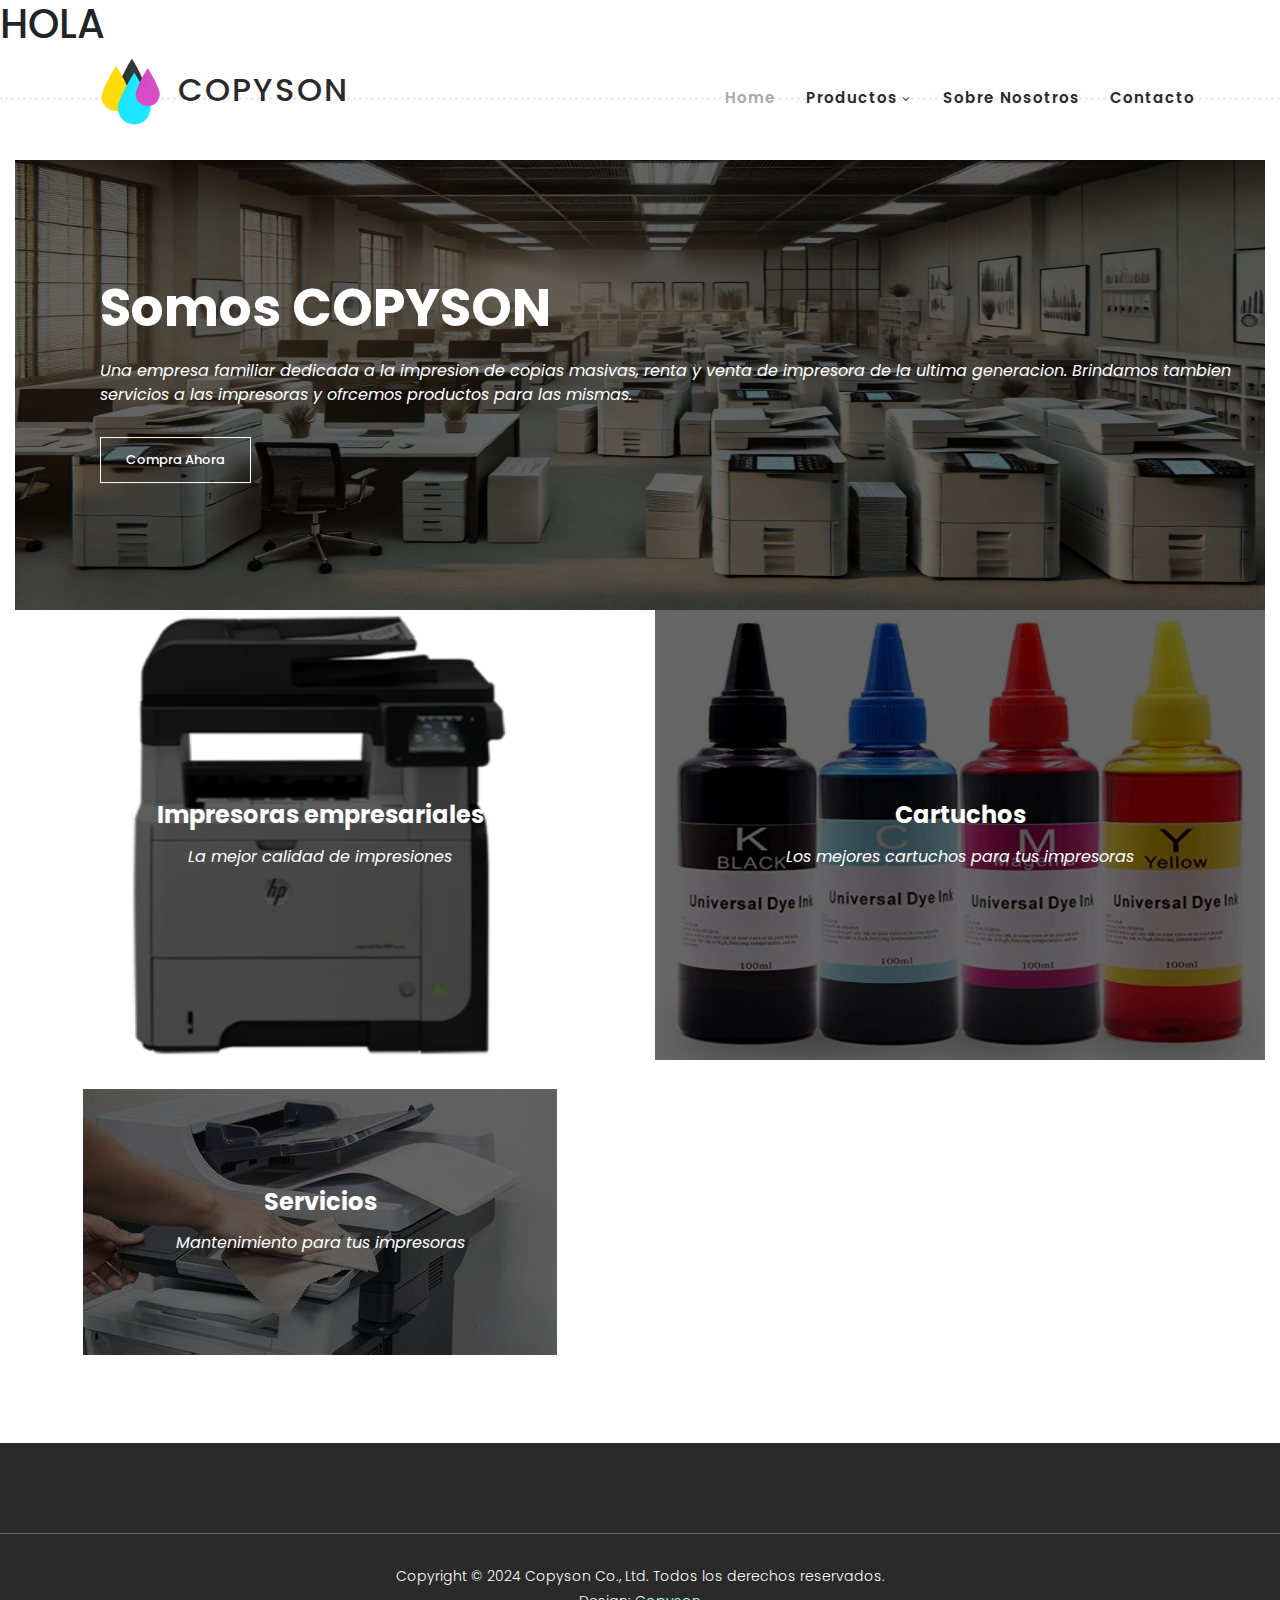
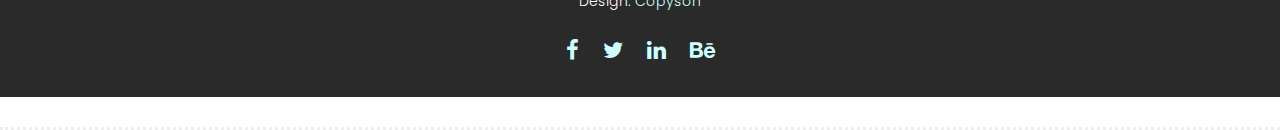
<file: index.html>
<!--
Página Oficial de COPYSON

Desarrolladores:
Jesus Rene Gonzalez Castro
Enrique Rodriguez Angulo
Hectoer Alberto Espinoza Duarte.

Proyecto de Aplicaciones Web

Docente: Omar Lopez Chavez

ITSON

-->

<!DOCTYPE html>
<html lang="es">

  <head>

    <meta charset="utf-8">
    <meta name="viewport" content="width=device-width, initial-scale=1, shrink-to-fit=no">
    <meta name="description" content="Copyson">
    <meta name="description" content="Copias Obregón">
    <meta name="description" content="Impresoras Obregón">
    <meta name="description" content="Toner Obregón">
    <meta name="author" content="Hector Alberto Espinoza Duarte">
    <meta name="author" content="Jesus Rene Gonzalez Castro">
    <meta name="author" content="Enrique Rodriguez Angulo">
    <link href="https://fonts.googleapis.com/css?family=Poppins:100,200,300,400,500,600,700,800,900&display=swap" rel="stylesheet">

    <title>COPYSON</title>
    


    <!-- Archivos CSS adicionales -->
    <link rel="stylesheet" type="text/css" href="assets/css/bootstrap.min.css">

    <link rel="stylesheet" type="text/css" href="assets/css/font-awesome.css">

    <link rel="stylesheet" href="assets/css/templatemo-hexashop.css">

    <link rel="stylesheet" href="assets/css/owl-carousel.css">

    <link rel="stylesheet" href="assets/css/lightbox.css">

    </head>
    
    <body>
    
    <!-- ***** Preloader Start ***** -->
    <div id="preloader">
        <div class="jumper">
            <div></div>
            <div></div>
            <div></div>
        </div>
    </div>  
    <!-- ***** Preloader End ***** -->
    
    
    <!-- ***** Header Area Start ***** -->
    <header class="header-area header-sticky">

        <h1>HOLA</h1>

        <div class="container">
            <div class="row">
                <div class="col-12">
                    <nav class="main-nav">
                        <!-- ***** Logo Start ***** -->

                        <a href="index.html" class="logo d-flex align-items-center">
                            <img src="assets/images/logo-COPYSON-3.png">
                            <p class="h2">COPYSON</p>
                        </a>

                        <!-- ***** Logo End ***** -->
                        <!-- ***** Menu Start ***** -->
                        <ul class="nav">
                            <li class="scroll-to-section"><a href="#top" class="active">Home</a></li>
                            <li class="submenu">
                                <a href="javascript:;">Productos</a>
                                <ul>
                                    <li><a href="products.html">Impresoras</a></li>
                                    <li><a href="products.html">Toners</a></li>
                                </ul>
                            </li>
                            <li class="scroll-to-section"><a href="about.html">Sobre Nosotros</a></li>                        
                            <li class="scroll-to-section"><a href="contact.html">Contacto</a></li>
                        </ul>     
                        <a class='menu-trigger'>
                            <span>Menu</span>
                        </a>
                        <!-- ***** Menu End ***** -->
                    </nav>
                </div>
            </div>
        </div>
    </header>
    <!-- ***** Header Area End ***** -->

    <!-- ***** Main Banner Area Start ***** -->
    <div class="main-banner" id="top">
        <div class="container-fluid">
            <div class="row">
                <div class="col-lg-12">
                    <div class="left-content">
                        <div class="thumb">
                            <div class="inner-content">
                                <h4>Somos COPYSON</h4>
                                <span>Una empresa familiar dedicada a la impresion de copias masivas, renta y venta de impresora de la ultima generacion. Brindamos tambien servicios a las impresoras y ofrcemos productos para las mismas.</span>
                                <div class="main-border-button">
                                    <a href="#top">Compra Ahora</a>
                                </div>
                            </div>
                            <img src="assets/images/aboutImpresoras.png" alt="COPYSON" height="450px">
                        </div>
                    </div>
                </div>
                <div class="col-lg-12">
                    <div class="right-content">
                        <div class="row">
                            <div class="col-lg-6">
                                <div class="right-first-image">
                                    <div class="thumb">
                                        <div class="inner-content">
                                            <h4>Impresoras empresariales</h4>
                                            <span>La mejor calidad de impresiones</span>
                                        </div>
                                        <div class="hover-content">
                                            <div class="inner">
                                                <h4>Impresoras empresariales</h4>
                                                <p>Renta o compra las mejores impresoras para volumenes altos de impresiones.</p>
                                                <div class="main-border-button">
                                                    <a href="products.html">Ver más</a>
                                                </div>
                                            </div>
                                        </div>
                                        <img src="assets/images/HP - Láser Jet M521N_2.png" height="450px">
                                    </div>
                                </div>
                            </div>
                            <div class="col-lg-6">
                                <div class="right-first-image">
                                    <div class="thumb">
                                        <div class="inner-content">
                                            <h4>Cartuchos</h4>
                                            <span>Los mejores cartuchos para tus impresoras</span>
                                        </div>
                                        <div class="hover-content">
                                            <div class="inner">
                                                <h4>Cartuchos</h4>
                                                <p>Los cartuchos de la mejor calidad para tus impresoras, las impresiones quedarán perfectas.</p>
                                                <div class="main-border-button">
                                                    <a href="products.html">Ver más</a>
                                                </div>
                                            </div>
                                        </div>
                                        <img src="assets/images/cartuchos.png" height="450px">
                                    </div>
                                </div>
                            </div>
                            <div class="col-lg-6 d-flex justify-content-center">
                                <!-- Sección de Servicios centrada -->
                                <div class="right-first-image">
                                    <div class="thumb">
                                        <div class="inner-content text-center">
                                            <h4>Servicios</h4>
                                            <span>Mantenimiento para tus impresoras</span>
                                        </div>
                                        <div class="hover-content">
                                            <div class="inner text-center">
                                                <h4>Servicios</h4>
                                                <p>Le brindamos el mejor mantenimiento a sus impresoras para que sigan funcionando como nuevas.</p>
                                                <div class="main-border-button">
                                                    <a href="#">Ver más</a>
                                                </div>
                                            </div>
                                        </div>
                                        <img src="assets/images/mantenimiento-impresoras.jpg" height="450px" class="img-fluid mx-auto d-block">
                                    </div>
                                </div>
                            </div>
                            <!--
                            <div class="col-lg-6">
                                <div class="right-first-image">
                                    <div class="thumb">
                                        <div class="inner-content">
                                            <h4>Accessories</h4>
                                            <span>Best Trend Accessories</span>
                                        </div>
                                        <div class="hover-content">
                                            <div class="inner">
                                                <h4>Accessories</h4>
                                                <p>Lorem ipsum dolor sit amet, conservisii ctetur adipiscing elit incid.</p>
                                                <div class="main-border-button">
                                                    <a href="#">Discover More</a>
                                                </div>
                                            </div>
                                        </div>
                                        <img src="assets/images/baner-right-image-04.jpg" height="450px">
                                    </div>
                                </div>
                            </div>
                        </div>
                    -->
                    </div>
                </div>
            </div>
        </div>
    </div>
    <!-- ***** Main Banner Area End ***** -->

    <!-- ***** Men Area Starts ***** 
    <section class="section" id="men">
        <div class="container">
            <div class="row">
                <div class="col-lg-6">
                    <div class="section-heading">
                        <h2>Men's Latest</h2>
                        <span>Details to details is what makes Hexashop different from the other themes.</span>
                    </div>
                </div>
            </div>
        </div>
        <div class="container">
            <div class="row">
                <div class="col-lg-12">
                    <div class="men-item-carousel">
                        <div class="owl-men-item owl-carousel">
                            <div class="item">
                                <div class="thumb">
                                    <div class="hover-content">
                                        <ul>
                                            <li><a href="single-product.html"><i class="fa fa-eye"></i></a></li>
                                            <li><a href="single-product.html"><i class="fa fa-star"></i></a></li>
                                            <li><a href="single-product.html"><i class="fa fa-shopping-cart"></i></a></li>
                                        </ul>
                                    </div>
                                    <img src="assets/images/men-01.jpg" alt="">
                                </div>
                                <div class="down-content">
                                    <h4>Classic Spring</h4>
                                    <span>$120.00</span>
                                    <ul class="stars">
                                        <li><i class="fa fa-star"></i></li>
                                        <li><i class="fa fa-star"></i></li>
                                        <li><i class="fa fa-star"></i></li>
                                        <li><i class="fa fa-star"></i></li>
                                        <li><i class="fa fa-star"></i></li>
                                    </ul>
                                </div>
                            </div>
                            <div class="item">
                                <div class="thumb">
                                    <div class="hover-content">
                                        <ul>
                                            <li><a href="single-product.html"><i class="fa fa-eye"></i></a></li>
                                            <li><a href="single-product.html"><i class="fa fa-star"></i></a></li>
                                            <li><a href="single-product.html"><i class="fa fa-shopping-cart"></i></a></li>
                                        </ul>
                                    </div>
                                    <img src="assets/images/men-02.jpg" alt="">
                                </div>
                                <div class="down-content">
                                    <h4>Air Force 1 X</h4>
                                    <span>$90.00</span>
                                    <ul class="stars">
                                        <li><i class="fa fa-star"></i></li>
                                        <li><i class="fa fa-star"></i></li>
                                        <li><i class="fa fa-star"></i></li>
                                        <li><i class="fa fa-star"></i></li>
                                        <li><i class="fa fa-star"></i></li>
                                    </ul>
                                </div>
                            </div>
                            <div class="item">
                                <div class="thumb">
                                    <div class="hover-content">
                                        <ul>
                                            <li><a href="single-product.html"><i class="fa fa-eye"></i></a></li>
                                            <li><a href="single-product.html"><i class="fa fa-star"></i></a></li>
                                            <li><a href="single-product.html"><i class="fa fa-shopping-cart"></i></a></li>
                                        </ul>
                                    </div>
                                    <img src="assets/images/men-03.jpg" alt="">
                                </div>
                                <div class="down-content">
                                    <h4>Love Nana ‘20</h4>
                                    <span>$150.00</span>
                                    <ul class="stars">
                                        <li><i class="fa fa-star"></i></li>
                                        <li><i class="fa fa-star"></i></li>
                                        <li><i class="fa fa-star"></i></li>
                                        <li><i class="fa fa-star"></i></li>
                                        <li><i class="fa fa-star"></i></li>
                                    </ul>
                                </div>
                            </div>
                            <div class="item">
                                <div class="thumb">
                                    <div class="hover-content">
                                        <ul>
                                            <li><a href="single-product.html"><i class="fa fa-eye"></i></a></li>
                                            <li><a href="single-product.html"><i class="fa fa-star"></i></a></li>
                                            <li><a href="single-product.html"><i class="fa fa-shopping-cart"></i></a></li>
                                        </ul>
                                    </div>
                                    <img src="assets/images/men-01.jpg" alt="">
                                </div>
                                <div class="down-content">
                                    <h4>Classic Spring</h4>
                                    <span>$120.00</span>
                                    <ul class="stars">
                                        <li><i class="fa fa-star"></i></li>
                                        <li><i class="fa fa-star"></i></li>
                                        <li><i class="fa fa-star"></i></li>
                                        <li><i class="fa fa-star"></i></li>
                                        <li><i class="fa fa-star"></i></li>
                                    </ul>
                                </div>
                            </div>
                        </div>
                    </div>
                </div>
            </div>
        </div>
    </section>
     Men Area Ends ***** -->

    <!-- ***** Women Area Starts 
    <section class="section" id="women">
        <div class="container">
            <div class="row">
                <div class="col-lg-6">
                    <div class="section-heading">
                        <h2>Women's Latest</h2>
                        <span>Details to details is what makes Hexashop different from the other themes.</span>
                    </div>
                </div>
            </div>
        </div>
        <div class="container">
            <div class="row">
                <div class="col-lg-12">
                    <div class="women-item-carousel">
                        <div class="owl-women-item owl-carousel">
                            <div class="item">
                                <div class="thumb">
                                    <div class="hover-content">
                                        <ul>
                                            <li><a href="single-product.html"><i class="fa fa-eye"></i></a></li>
                                            <li><a href="single-product.html"><i class="fa fa-star"></i></a></li>
                                            <li><a href="single-product.html"><i class="fa fa-shopping-cart"></i></a></li>
                                        </ul>
                                    </div>
                                    <img src="assets/images/women-01.jpg" alt="">
                                </div>
                                <div class="down-content">
                                    <h4>New Green Jacket</h4>
                                    <span>$75.00</span>
                                    <ul class="stars">
                                        <li><i class="fa fa-star"></i></li>
                                        <li><i class="fa fa-star"></i></li>
                                        <li><i class="fa fa-star"></i></li>
                                        <li><i class="fa fa-star"></i></li>
                                        <li><i class="fa fa-star"></i></li>
                                    </ul>
                                </div>
                            </div>
                            <div class="item">
                                <div class="thumb">
                                    <div class="hover-content">
                                        <ul>
                                            <li><a href="single-product.html"><i class="fa fa-eye"></i></a></li>
                                            <li><a href="single-product.html"><i class="fa fa-star"></i></a></li>
                                            <li><a href="single-product.html"><i class="fa fa-shopping-cart"></i></a></li>
                                        </ul>
                                    </div>
                                    <img src="assets/images/women-02.jpg" alt="">
                                </div>
                                <div class="down-content">
                                    <h4>Classic Dress</h4>
                                    <span>$45.00</span>
                                    <ul class="stars">
                                        <li><i class="fa fa-star"></i></li>
                                        <li><i class="fa fa-star"></i></li>
                                        <li><i class="fa fa-star"></i></li>
                                        <li><i class="fa fa-star"></i></li>
                                        <li><i class="fa fa-star"></i></li>
                                    </ul>
                                </div>
                            </div>
                            <div class="item">
                                <div class="thumb">
                                    <div class="hover-content">
                                        <ul>
                                            <li><a href="single-product.html"><i class="fa fa-eye"></i></a></li>
                                            <li><a href="single-product.html"><i class="fa fa-star"></i></a></li>
                                            <li><a href="single-product.html"><i class="fa fa-shopping-cart"></i></a></li>
                                        </ul>
                                    </div>
                                    <img src="assets/images/women-03.jpg" alt="">
                                </div>
                                <div class="down-content">
                                    <h4>Spring Collection</h4>
                                    <span>$130.00</span>
                                    <ul class="stars">
                                        <li><i class="fa fa-star"></i></li>
                                        <li><i class="fa fa-star"></i></li>
                                        <li><i class="fa fa-star"></i></li>
                                        <li><i class="fa fa-star"></i></li>
                                        <li><i class="fa fa-star"></i></li>
                                    </ul>
                                </div>
                            </div>
                            <div class="item">
                                <div class="thumb">
                                    <div class="hover-content">
                                        <ul>
                                            <li><a href="single-product.html"><i class="fa fa-eye"></i></a></li>
                                            <li><a href="single-product.html"><i class="fa fa-star"></i></a></li>
                                            <li><a href="single-product.html"><i class="fa fa-shopping-cart"></i></a></li>
                                        </ul>
                                    </div>
                                    <img src="assets/images/women-01.jpg" alt="">
                                </div>
                                <div class="down-content">
                                    <h4>Classic Spring</h4>
                                    <span>$120.00</span>
                                    <ul class="stars">
                                        <li><i class="fa fa-star"></i></li>
                                        <li><i class="fa fa-star"></i></li>
                                        <li><i class="fa fa-star"></i></li>
                                        <li><i class="fa fa-star"></i></li>
                                        <li><i class="fa fa-star"></i></li>
                                    </ul>
                                </div>
                            </div>
                        </div>
                    </div>
                </div>
            </div>
        </div>
    </section>
     Women Area Ends ***** -->

    <!-- ***** Kids Area Starts 
    <section class="section" id="kids">
        <div class="container">
            <div class="row">
                <div class="col-lg-6">
                    <div class="section-heading">
                        <h2>Kid's Latest</h2>
                        <span>Details to details is what makes Hexashop different from the other themes.</span>
                    </div>
                </div>
            </div>
        </div>
        <div class="container">
            <div class="row">
                <div class="col-lg-12">
                    <div class="kid-item-carousel">
                        <div class="owl-kid-item owl-carousel">
                            <div class="item">
                                <div class="thumb">
                                    <div class="hover-content">
                                        <ul>
                                            <li><a href="single-product.html"><i class="fa fa-eye"></i></a></li>
                                            <li><a href="single-product.html"><i class="fa fa-star"></i></a></li>
                                            <li><a href="single-product.html"><i class="fa fa-shopping-cart"></i></a></li>
                                        </ul>
                                    </div>
                                    <img src="assets/images/kid-01.jpg" alt="">
                                </div>
                                <div class="down-content">
                                    <h4>School Collection</h4>
                                    <span>$80.00</span>
                                    <ul class="stars">
                                        <li><i class="fa fa-star"></i></li>
                                        <li><i class="fa fa-star"></i></li>
                                        <li><i class="fa fa-star"></i></li>
                                        <li><i class="fa fa-star"></i></li>
                                        <li><i class="fa fa-star"></i></li>
                                    </ul>
                                </div>
                            </div>
                            <div class="item">
                                <div class="thumb">
                                    <div class="hover-content">
                                        <ul>
                                            <li><a href="single-product.html"><i class="fa fa-eye"></i></a></li>
                                            <li><a href="single-product.html"><i class="fa fa-star"></i></a></li>
                                            <li><a href="single-product.html"><i class="fa fa-shopping-cart"></i></a></li>
                                        </ul>
                                    </div>
                                    <img src="assets/images/kid-02.jpg" alt="">
                                </div>
                                <div class="down-content">
                                    <h4>Summer Cap</h4>
                                    <span>$12.00</span>
                                    <ul class="stars">
                                        <li><i class="fa fa-star"></i></li>
                                        <li><i class="fa fa-star"></i></li>
                                        <li><i class="fa fa-star"></i></li>
                                        <li><i class="fa fa-star"></i></li>
                                        <li><i class="fa fa-star"></i></li>
                                    </ul>
                                </div>
                            </div>
                            <div class="item">
                                <div class="thumb">
                                    <div class="hover-content">
                                        <ul>
                                            <li><a href="single-product.html"><i class="fa fa-eye"></i></a></li>
                                            <li><a href="single-product.html"><i class="fa fa-star"></i></a></li>
                                            <li><a href="single-product.html"><i class="fa fa-shopping-cart"></i></a></li>
                                        </ul>
                                    </div>
                                    <img src="assets/images/kid-03.jpg" alt="">
                                </div>
                                <div class="down-content">
                                    <h4>Classic Kid</h4>
                                    <span>$30.00</span>
                                    <ul class="stars">
                                        <li><i class="fa fa-star"></i></li>
                                        <li><i class="fa fa-star"></i></li>
                                        <li><i class="fa fa-star"></i></li>
                                        <li><i class="fa fa-star"></i></li>
                                        <li><i class="fa fa-star"></i></li>
                                    </ul>
                                </div>
                            </div>
                            <div class="item">
                                <div class="thumb">
                                    <div class="hover-content">
                                        <ul>
                                            <li><a href="single-product.html"><i class="fa fa-eye"></i></a></li>
                                            <li><a href="single-product.html"><i class="fa fa-star"></i></a></li>
                                            <li><a href="single-product.html"><i class="fa fa-shopping-cart"></i></a></li>
                                        </ul>
                                    </div>
                                    <img src="assets/images/kid-01.jpg" alt="">
                                </div>
                                <div class="down-content">
                                    <h4>Classic Spring</h4>
                                    <span>$120.00</span>
                                    <ul class="stars">
                                        <li><i class="fa fa-star"></i></li>
                                        <li><i class="fa fa-star"></i></li>
                                        <li><i class="fa fa-star"></i></li>
                                        <li><i class="fa fa-star"></i></li>
                                        <li><i class="fa fa-star"></i></li>
                                    </ul>
                                </div>
                            </div>
                        </div>
                    </div>
                </div>
            </div>
        </div>
    </section>
     Kids Area Ends ***** -->

    <!-- ***** Explore Area Starts 
    <section class="section" id="explore">
        <div class="container">
            <div class="row">
                <div class="col-lg-6">
                    <div class="left-content">
                        <h2>Explore Our Products</h2>
                        <span>You are allowed to use this HexaShop HTML CSS template. You can feel free to modify or edit this layout. You can convert this template as any kind of ecommerce CMS theme as you wish.</span>
                        <div class="quote">
                            <i class="fa fa-quote-left"></i><p>You are not allowed to redistribute this template ZIP file on any other website.</p>
                        </div>
                        <p>There are 5 pages included in this HexaShop Template and we are providing it to you for absolutely free of charge at our TemplateMo website. There are web development costs for us.</p>
                        <p>If this template is beneficial for your website or business, please kindly <a rel="nofollow" href="https://paypal.me/templatemo" target="_blank">support us</a> a little via PayPal. Please also tell your friends about our great website. Thank you.</p>
                        <div class="main-border-button">
                            <a href="products.html">Discover More</a>
                        </div>
                    </div>
                </div>
                <div class="col-lg-6">
                    <div class="right-content">
                        <div class="row">
                            <div class="col-lg-6">
                                <div class="leather">
                                    <h4>Leather Bags</h4>
                                    <span>Latest Collection</span>
                                </div>
                            </div>
                            <div class="col-lg-6">
                                <div class="first-image">
                                    <img src="assets/images/explore-image-01.jpg" alt="">
                                </div>
                            </div>
                            <div class="col-lg-6">
                                <div class="second-image">
                                    <img src="assets/images/explore-image-02.jpg" alt="">
                                </div>
                            </div>
                            <div class="col-lg-6">
                                <div class="types">
                                    <h4>Different Types</h4>
                                    <span>Over 304 Products</span>
                                </div>
                            </div>
                        </div>
                    </div>
                </div>
            </div>
        </div>
    </section>
     Explore Area Ends ***** -->

    
    <!-- ***** Social Area Starts ***** 
    <section class="section" id="social">
        <div class="container">
            <div class="row">
                <div class="col-lg-12">
                    <div class="section-heading">
                        <h2>Social Media</h2>
                        <span>Details to details is what makes Hexashop different from the other themes.</span>
                    </div>
                </div>
            </div>
        </div>
        <div class="container">
            <div class="row images">
                <div class="col-2">
                    <div class="thumb">
                        <div class="icon">
                            <a href="http://instagram.com">
                                <h6>Fashion</h6>
                                <i class="fa fa-instagram"></i>
                            </a>
                        </div>
                        <img src="assets/images/instagram-01.jpg" alt="">
                    </div>
                </div>
                <div class="col-2">
                    <div class="thumb">
                        <div class="icon">
                            <a href="http://instagram.com">
                                <h6>New</h6>
                                <i class="fa fa-instagram"></i>
                            </a>
                        </div>
                        <img src="assets/images/instagram-02.jpg" alt="">
                    </div>
                </div>
                <div class="col-2">
                    <div class="thumb">
                        <div class="icon">
                            <a href="http://instagram.com">
                                <h6>Brand</h6>
                                <i class="fa fa-instagram"></i>
                            </a>
                        </div>
                        <img src="assets/images/instagram-03.jpg" alt="">
                    </div>
                </div>
                <div class="col-2">
                    <div class="thumb">
                        <div class="icon">
                            <a href="http://instagram.com">
                                <h6>Makeup</h6>
                                <i class="fa fa-instagram"></i>
                            </a>
                        </div>
                        <img src="assets/images/instagram-04.jpg" alt="">
                    </div>
                </div>
                <div class="col-2">
                    <div class="thumb">
                        <div class="icon">
                            <a href="http://instagram.com">
                                <h6>Leather</h6>
                                <i class="fa fa-instagram"></i>
                            </a>
                        </div>
                        <img src="assets/images/instagram-05.jpg" alt="">
                    </div>
                </div>
                <div class="col-2">
                    <div class="thumb">
                        <div class="icon">
                            <a href="http://instagram.com">
                                <h6>Bag</h6>
                                <i class="fa fa-instagram"></i>
                            </a>
                        </div>
                        <img src="assets/images/instagram-06.jpg" alt="">
                    </div>
                </div>
            </div>
        </div>
    </section>
     ***** Social Area Ends ***** -->

    <!-- ***** Footer Start ***** -->
    <footer>
        <div class="under-footer">
            <p>Copyright © 2024 Copyson Co., Ltd. Todos los derechos reservados.

                <br>Design: <a href="https://www.facebook.com/profile.php?id=100004809644502&locale=es_LA" target="_blank"
                    title="free css templates">Copyson</a>
            </p>
            <ul>
                <li><a href="#"><i class="fa fa-facebook"></i></a></li>
                <li><a href="#"><i class="fa fa-twitter"></i></a></li>
                <li><a href="#"><i class="fa fa-linkedin"></i></a></li>
                <li><a href="#"><i class="fa fa-behance"></i></a></li>
            </ul>
    </div>
</footer>
    

    <!-- jQuery -->
    <script src="assets/js/jquery-2.1.0.min.js"></script>

    <!-- Bootstrap -->
    <script src="assets/js/popper.js"></script>
    <script src="assets/js/bootstrap.min.js"></script>

    <!-- Plugins -->
    <script src="assets/js/owl-carousel.js"></script>
    <script src="assets/js/accordions.js"></script>
    <script src="assets/js/datepicker.js"></script>
    <script src="assets/js/scrollreveal.min.js"></script>
    <script src="assets/js/waypoints.min.js"></script>
    <script src="assets/js/jquery.counterup.min.js"></script>
    <script src="assets/js/imgfix.min.js"></script> 
    <script src="assets/js/slick.js"></script> 
    <script src="assets/js/lightbox.js"></script> 
    <script src="assets/js/isotope.js"></script> 
    
    <!-- Global Init -->
    <script src="assets/js/custom.js"></script>

    <script>

        $(function() {
            var selectedClass = "";
            $("p").click(function(){
            selectedClass = $(this).attr("data-rel");
            $("#portfolio").fadeTo(50, 0.1);
                $("#portfolio div").not("."+selectedClass).fadeOut();
            setTimeout(function() {
              $("."+selectedClass).fadeIn();
              $("#portfolio").fadeTo(50, 1);
            }, 500);
                
            });
        });

    </script>

  </body>
</html>
</file>
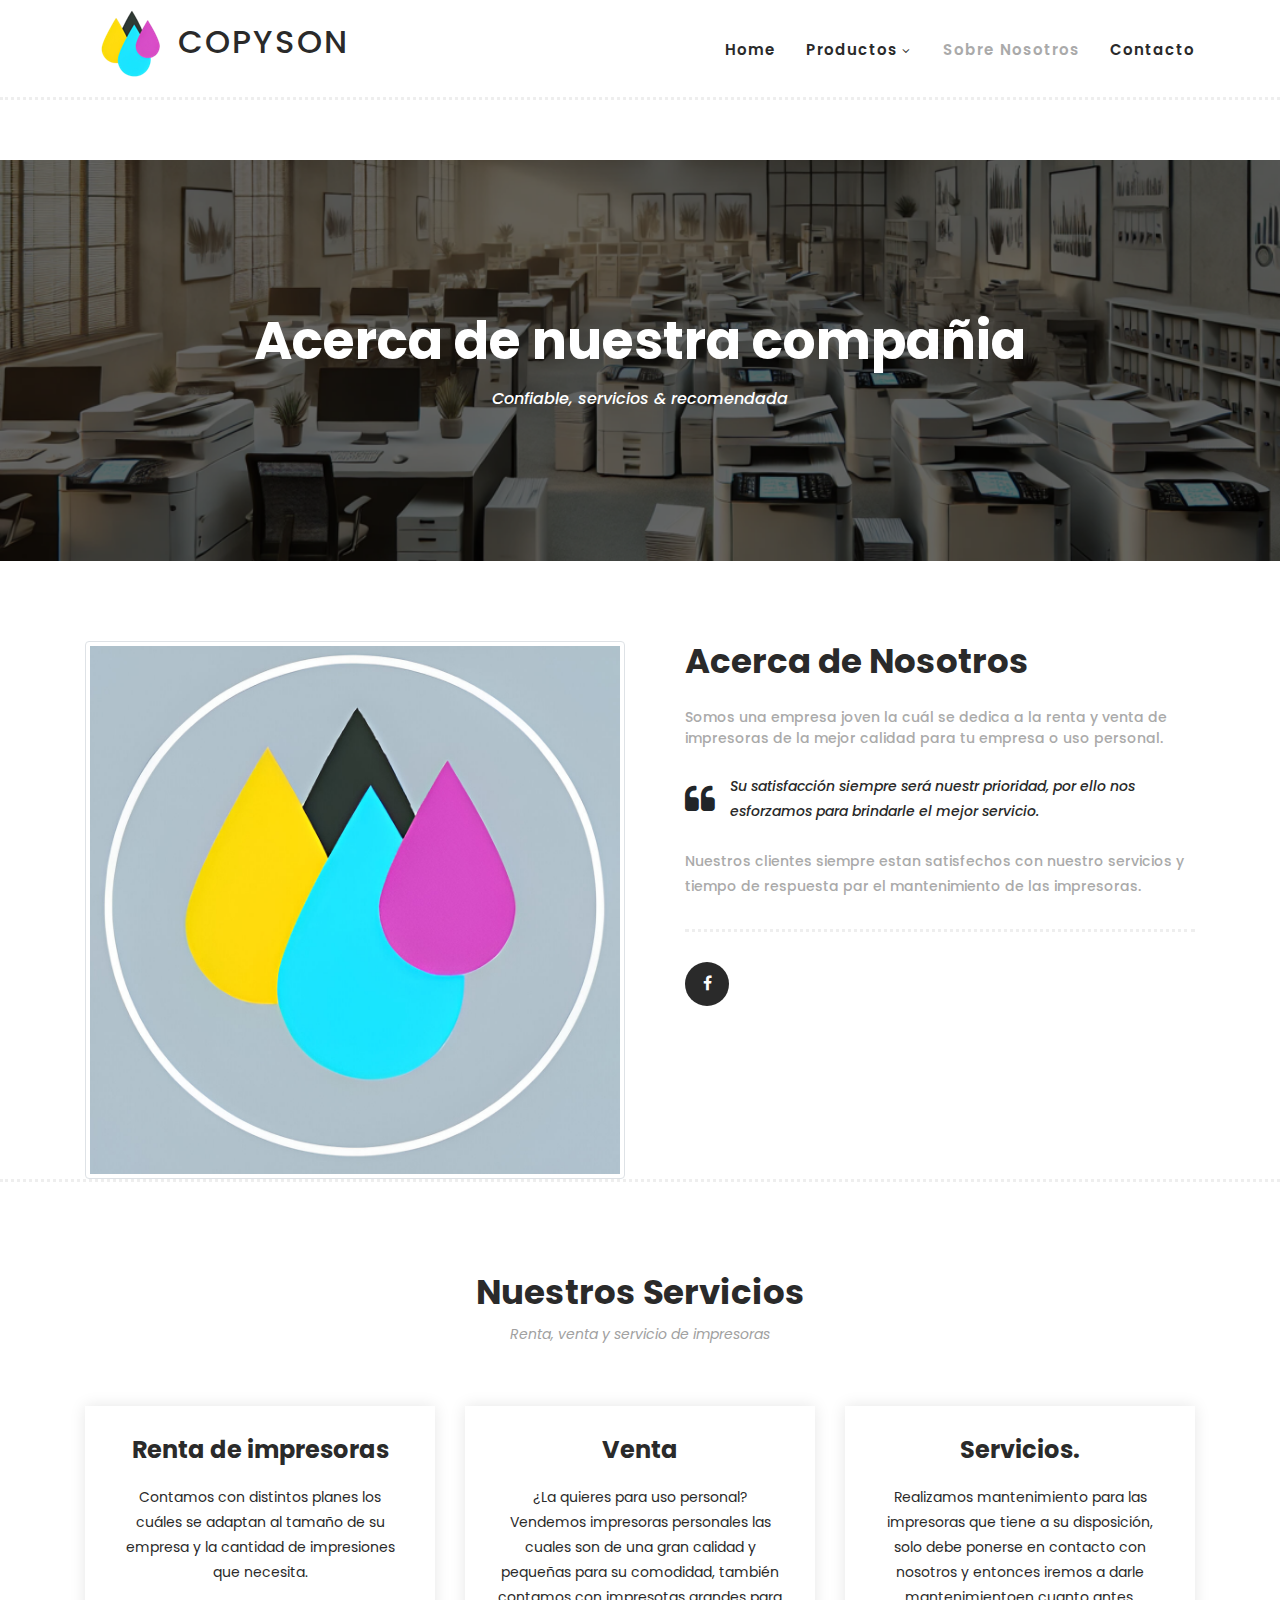
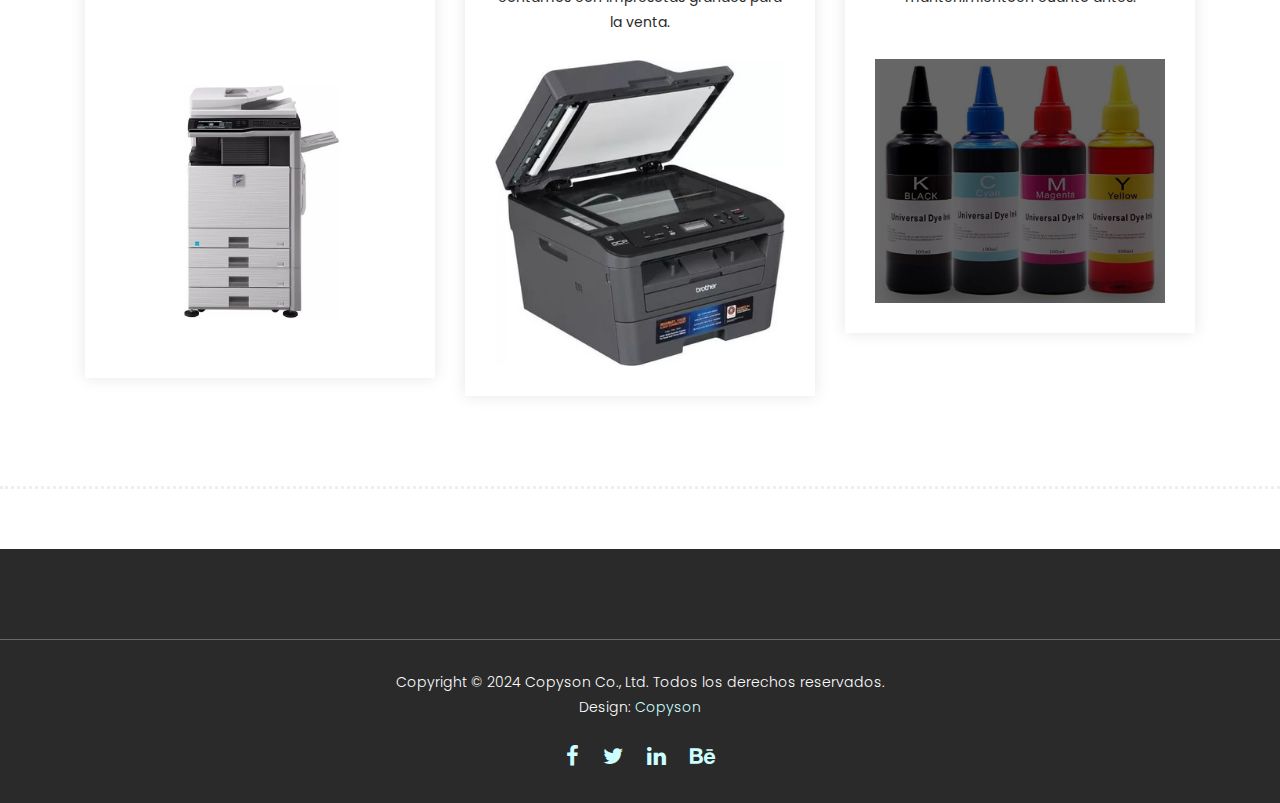
<file: about.html>
<!DOCTYPE html>
<html lang="en">

  <head>

    <meta charset="utf-8">
    <meta name="viewport" content="width=device-width, initial-scale=1, shrink-to-fit=no">
    <meta name="description" content="">
    <meta name="author" content="">
    <link href="https://fonts.googleapis.com/css?family=Poppins:100,200,300,400,500,600,700,800,900&display=swap" rel="stylesheet">

    <title>Hexashop - About Page</title>


    <!-- Additional CSS Files -->
    <link rel="stylesheet" type="text/css" href="assets/css/bootstrap.min.css">

    <link rel="stylesheet" type="text/css" href="assets/css/font-awesome.css">

    <link rel="stylesheet" href="assets/css/templatemo-hexashop.css">

    <link rel="stylesheet" href="assets/css/owl-carousel.css">

    <link rel="stylesheet" href="assets/css/lightbox.css">
<!--

TemplateMo 571 Hexashop

https://templatemo.com/tm-571-hexashop

-->
    </head>
    
    <body>
    
    <!-- ***** Preloader Start ***** -->
    <div id="preloader">
        <div class="jumper">
            <div></div>
            <div></div>
            <div></div>
        </div>
    </div>  
    <!-- ***** Preloader End ***** -->
    
    
    <!-- ***** Header Area Start ***** -->
    <header class="header-area header-sticky">
        <div class="container">
            <div class="row">
                <div class="col-12">
                    <nav class="main-nav">
                        <!-- ***** Logo Start ***** -->

                        <a href="index.html" class="logo d-flex align-items-center">
                            <img src="assets/images/logo-COPYSON-3.png">
                            <p class="h2">COPYSON</p>
                        </a>

                        <!-- ***** Logo End ***** -->
                        <!-- ***** Menu Start ***** -->
                        <ul class="nav">
                            <li class="scroll-to-section"><a href="index.html">Home</a></li>
                            <li class="submenu">
                                <a href="javascript:;">Productos</a>
                                <ul>
                                    <li><a href="products.html">Impresoras</a></li>
                                    <li><a href="products.html">Toners</a></li>
                                </ul>
                            </li>
                            <li class="scroll-to-section"><a href="#top" class="active">Sobre Nosotros</a></li>                        
                            <li class="scroll-to-section"><a href="contact.html">Contacto</a></li>
                        </ul>     
                        <a class='menu-trigger'>
                            <span>Menu</span>
                        </a>
                        <!-- ***** Menu End ***** -->
                    </nav>
                </div>
            </div>
        </div>
    </header>
    <!-- ***** Header Area End ***** -->

    <!-- ***** Main Banner Area Start ***** -->
    <div class="page-heading about-page-heading" id="top">
        <div class="container">
            <div class="row">
                <div class="col-lg-12">
                    <div class="inner-content">
                        <h2>Acerca de nuestra compañia</h2>
                        <span>Confiable, servicios &amp; recomendada</span>
                    </div>
                </div>
            </div>
        </div>
    </div>
    <!-- ***** Main Banner Area End ***** -->

    <!-- ***** About Area Starts ***** -->
    <div class="about-us">
        <div class="container">
            <div class="row">
                <div class="col-lg-6">
                    <div class="left-image">
                        <img src="assets/images/logo-COPYSON.jpeg" class="img-thumbnail" alt="">
                    </div>
                </div>
                <div class="col-lg-6">
                    <div class="right-content">
                        <h4>Acerca de Nosotros</h4>
                        <span>Somos una empresa joven la cuál se dedica a la renta y venta de impresoras de la mejor calidad para tu empresa o uso personal.</span>
                        <div class="quote">
                            <i class="fa fa-quote-left"></i><p>Su satisfacción siempre será nuestr prioridad, por ello nos esforzamos para brindarle el mejor servicio.</p>
                        </div>
                        <p>Nuestros clientes siempre estan satisfechos con nuestro servicios y tiempo de respuesta par el mantenimiento de las impresoras.</p>
                        <ul>
                            <li><a href="https://www.facebook.com/copyson212530" target="_blank"><i class="fa fa-facebook"></i></a></li>
                        </ul>
                    </div>
                </div>
            </div>
        </div>
    </div>
    <!-- ***** About Area Ends ***** -->


    <!-- ***** Services Area Starts ***** -->
    <section class="our-services">
        <div class="container">
            <div class="row">
                <div class="col-lg-12">
                    <div class="section-heading">
                        <h2>Nuestros Servicios</h2>
                        <span>Renta, venta y servicio de impresoras</span>
                    </div>
                </div>
                <div class="col-lg-4">
                    <div class="service-item">
                        <h4>Renta de impresoras</h4>
                        <p>Contamos con distintos planes los cuáles se adaptan al tamaño de su empresa y la cantidad de impresiones que necesita.</p>
                        <br><br>
                        <img src="assets/images/impresoraX.jfif" alt="Renta">
                    </div>
                </div>
                <div class="col-lg-4">
                    <div class="service-item">
                        <h4>Venta</h4>
                        <p>¿La quieres para uso personal? Vendemos impresoras personales las cuales son de una gran calidad y pequeñas para su comodidad, también contamos con impresotas grandes para la venta.</p>
                        <img src="assets/images/HP - Brother 2540.jpeg" alt="Venta">
                    </div>
                </div>
                <div class="col-lg-4">
                    <div class="service-item">
                        <h4>Servicios.</h4>
                        <p>Realizamos mantenimiento para las impresoras que tiene a su disposición, solo debe ponerse en contacto con nosotros y entonces iremos a darle mantenimientoen cuanto antes.</p>
                        <br>
                        <img src="assets/images/cartuchos.png" alt="Mantenimiento">
                    </div>
                </div>
            </div>
        </div>
    </section>
    <!-- ***** Services Area Ends ***** -->

    <!-- ***** Footer Start ***** -->
    <footer>
        <div class="under-footer">
            <p>Copyright © 2024 Copyson Co., Ltd. Todos los derechos reservados.

                <br>Design: <a href="https://www.facebook.com/profile.php?id=100004809644502&locale=es_LA" target="_blank"
                    title="free css templates">Copyson</a>
            </p>
            <ul>
                <li><a href="#"><i class="fa fa-facebook"></i></a></li>
                <li><a href="#"><i class="fa fa-twitter"></i></a></li>
                <li><a href="#"><i class="fa fa-linkedin"></i></a></li>
                <li><a href="#"><i class="fa fa-behance"></i></a></li>
            </ul>
    </div>
</footer>
    

    <!-- jQuery -->
    <script src="assets/js/jquery-2.1.0.min.js"></script>

    <!-- Bootstrap -->
    <script src="assets/js/popper.js"></script>
    <script src="assets/js/bootstrap.min.js"></script>

    <!-- Plugins -->
    <script src="assets/js/owl-carousel.js"></script>
    <script src="assets/js/accordions.js"></script>
    <script src="assets/js/datepicker.js"></script>
    <script src="assets/js/scrollreveal.min.js"></script>
    <script src="assets/js/waypoints.min.js"></script>
    <script src="assets/js/jquery.counterup.min.js"></script>
    <script src="assets/js/imgfix.min.js"></script> 
    <script src="assets/js/slick.js"></script> 
    <script src="assets/js/lightbox.js"></script> 
    <script src="assets/js/isotope.js"></script> 
    
    <!-- Global Init -->
    <script src="assets/js/custom.js"></script>

    <script>

        $(function() {
            var selectedClass = "";
            $("p").click(function(){
            selectedClass = $(this).attr("data-rel");
            $("#portfolio").fadeTo(50, 0.1);
                $("#portfolio div").not("."+selectedClass).fadeOut();
            setTimeout(function() {
              $("."+selectedClass).fadeIn();
              $("#portfolio").fadeTo(50, 1);
            }, 500);
                
            });
        });

    </script>

  </body>

</html>
</file>
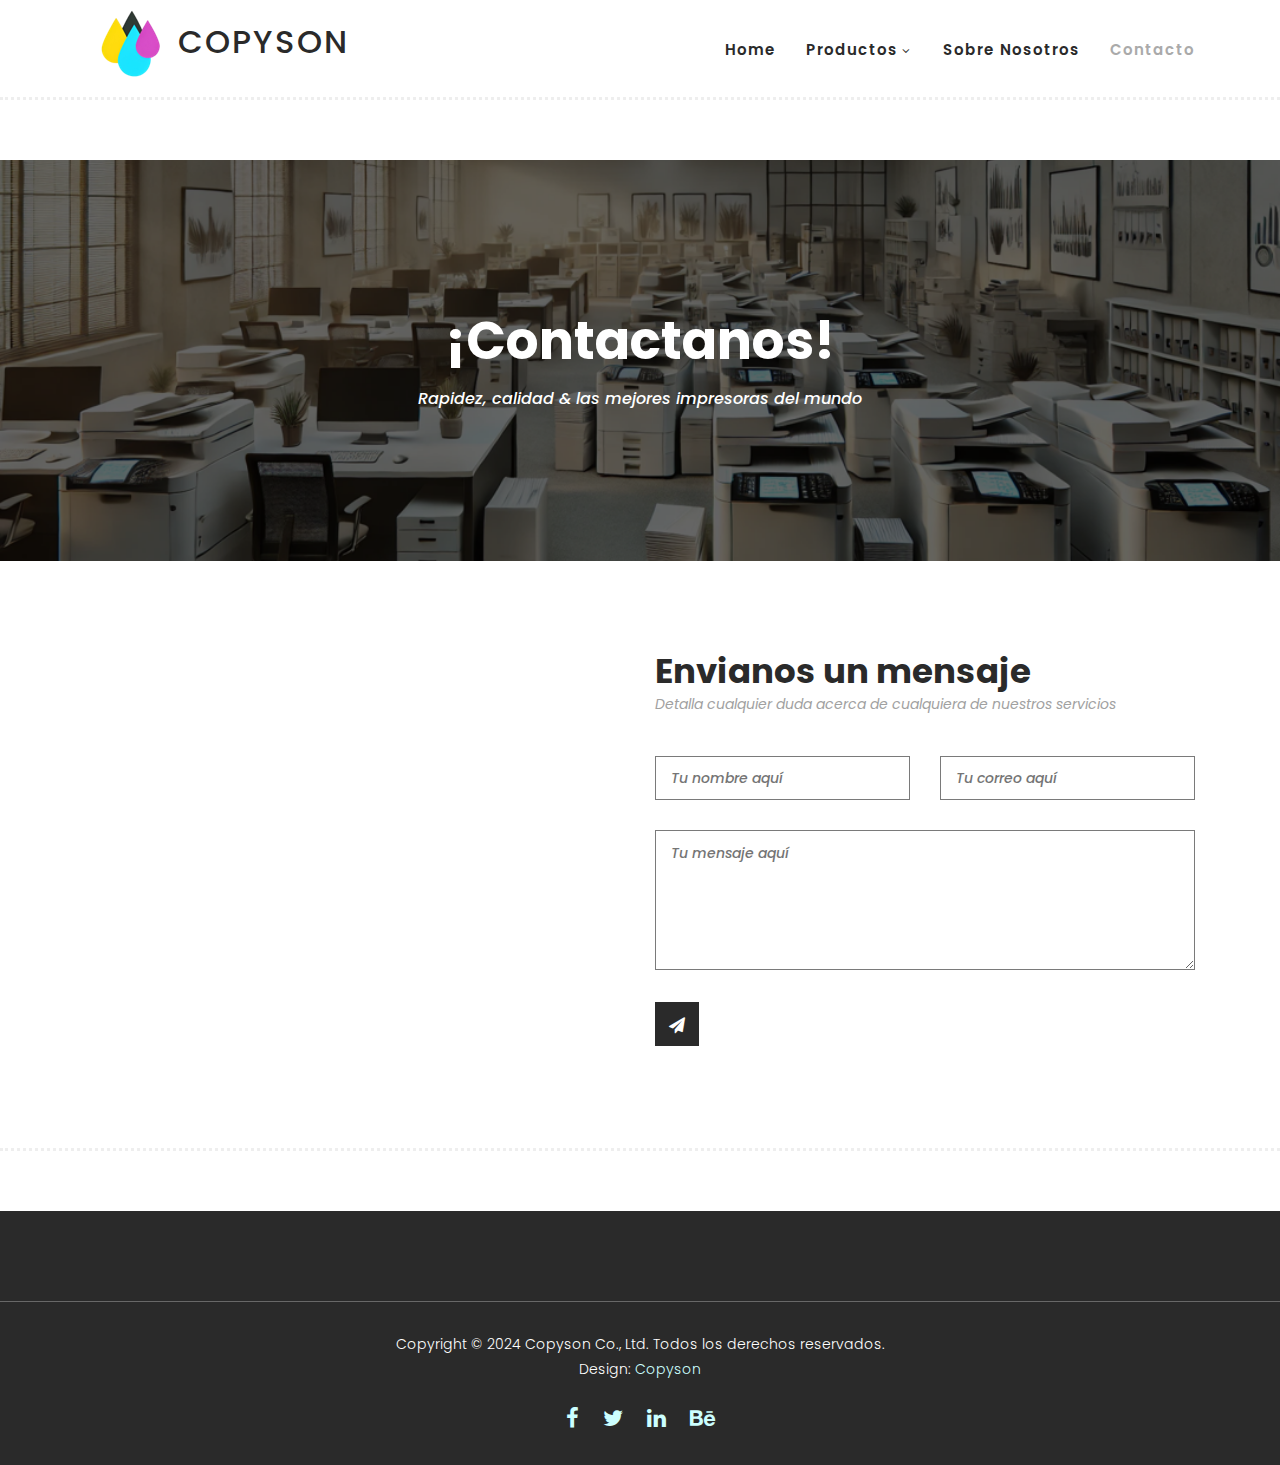
<file: contact.html>
<!DOCTYPE html>
<html lang="en">

<head>

    <meta charset="utf-8">
    <meta name="viewport" content="width=device-width, initial-scale=1, shrink-to-fit=no">
    <meta name="description" content="">
    <meta name="author" content="">
    <link href="https://fonts.googleapis.com/css?family=Poppins:100,200,300,400,500,600,700,800,900&display=swap"
        rel="stylesheet">

    <title>Hexashop - Contact Page</title>


    <!-- Additional CSS Files -->
    <link rel="stylesheet" type="text/css" href="assets/css/bootstrap.min.css">

    <link rel="stylesheet" type="text/css" href="assets/css/font-awesome.css">

    <link rel="stylesheet" href="assets/css/templatemo-hexashop.css">

    <link rel="stylesheet" href="assets/css/owl-carousel.css">

    <link rel="stylesheet" href="assets/css/lightbox.css">
    <!--

TemplateMo 571 Hexashop

https://templatemo.com/tm-571-hexashop

-->
</head>

<body>

    <!-- ***** Preloader Start ***** -->
    <div id="preloader">
        <div class="jumper">
            <div></div>
            <div></div>
            <div></div>
        </div>
    </div>
    <!-- ***** Preloader End ***** -->


    <!-- ***** Header Area Start ***** -->
    <header class="header-area header-sticky">
        <div class="container">
            <div class="row">
                <div class="col-12">
                    <nav class="main-nav">
                        <!-- ***** Logo Start ***** -->

                        <a href="index.html" class="logo d-flex align-items-center">
                            <img src="assets/images/logo-COPYSON-3.png">
                            <p class="h2">COPYSON</p>
                        </a>

                        <!-- ***** Logo End ***** -->
                        <!-- ***** Menu Start ***** -->
                        <ul class="nav">
                            <li class="scroll-to-section"><a href="index.html">Home</a></li>
                            <li class="submenu">
                                <a href="javascript:;">Productos</a>
                                <ul>
                                    <li><a href="products.html">Impresoras</a></li>
                                    <li><a href="products.html">Toners</a></li>
                                </ul>
                            </li>
                            <li class="scroll-to-section"><a href="about.html">Sobre Nosotros</a></li>                        
                            <li class="scroll-to-section"><a href="#top" class="active">Contacto</a></li>
                        </ul>     
                        <a class='menu-trigger'>
                            <span>Menu</span>
                        </a>
                        <!-- ***** Menu End ***** -->
                    </nav>
                </div>
            </div>
        </div>
    </header>
    <!-- ***** Header Area End ***** -->

    <!-- ***** Main Banner Area Start ***** -->
    <div class="page-heading about-page-heading" id="top">
        <div class="container">
            <div class="row">
                <div class="col-lg-12">
                    <div class="inner-content">
                        <h2>¡Contactanos!</h2>
                        <span>Rapidez, calidad &amp; las mejores impresoras del mundo</span>
                    </div>
                </div>
            </div>
        </div>
    </div>
    <!-- ***** Main Banner Area End ***** -->

    <!-- ***** Contact Area Starts ***** -->
    <div class="contact-us">
        <div class="container">
            <div class="row">
                <div class="col-lg-6">
                    <div id="map">
                        <iframe
                            src="https://www.google.com/maps/embed?pb=!1m18!1m12!1m3!1d3539.3637808678686!2d-109.96989652382608!3d27.4890597763085!2m3!1f0!2f0!3f0!3m2!1i1024!2i768!4f13.1!3m3!1m2!1s0x86c83e115e57a7b3%3A0x21a9acde14167a16!2sAv%20Itson%202341%2C%20Itson%2C%2085130%20Cdad.%20Obreg%C3%B3n%2C%20Son.!5e0!3m2!1ses!2smx!4v1730174121013!5m2!1ses!2smx"
                            width="500" height="400" style="border:0;" allowfullscreen="" loading="lazy"
                            referrerpolicy="no-referrer-when-downgrade"></iframe>

                    </div>
                </div>
                <div class="col-lg-6">
                    <div class="section-heading">
                        <h2>Envianos un mensaje</h2>
                        <span>Detalla cualquier duda acerca de cualquiera de nuestros servicios</span>
                    </div>
                    <form id="contact" action="" method="post">
                        <div class="row">
                            <div class="col-lg-6">
                                <fieldset>
                                    <input name="name" type="text" id="name" placeholder="Tu nombre aquí" required="">
                                </fieldset>
                            </div>
                            <div class="col-lg-6">
                                <fieldset>
                                    <input name="email" type="text" id="email" placeholder="Tu correo aquí" required="">
                                </fieldset>
                            </div>
                            <div class="col-lg-12">
                                <fieldset>
                                    <textarea name="message" rows="6" id="message" placeholder="Tu mensaje aquí"
                                        required=""></textarea>
                                </fieldset>
                            </div>
                            <div class="col-lg-12">
                                <fieldset>
                                    <button type="submit" id="form-submit" class="main-dark-button"><i
                                            class="fa fa-paper-plane"></i></button>
                            </div>
                        </div>
                    </form>
                </div>
            </div>
        </div>
    </div>
    </div>
    </div>
    </div>
    <!-- ***** Subscribe Area Ends ***** -->

    <!-- ***** Footer Start ***** -->
    <footer>
        <div class="under-footer">
            <p>Copyright © 2024 Copyson Co., Ltd. Todos los derechos reservados.

                <br>Design: <a href="https://www.facebook.com/profile.php?id=100004809644502&locale=es_LA" target="_blank"
                    title="free css templates">Copyson</a>
            </p>
            <ul>
                <li><a href="#"><i class="fa fa-facebook"></i></a></li>
                <li><a href="#"><i class="fa fa-twitter"></i></a></li>
                <li><a href="#"><i class="fa fa-linkedin"></i></a></li>
                <li><a href="#"><i class="fa fa-behance"></i></a></li>
            </ul>
    </div>
</footer>


    <!-- jQuery -->
    <script src="assets/js/jquery-2.1.0.min.js"></script>

    <!-- Bootstrap -->
    <script src="assets/js/popper.js"></script>
    <script src="assets/js/bootstrap.min.js"></script>

    <!-- Plugins -->
    <script src="assets/js/owl-carousel.js"></script>
    <script src="assets/js/accordions.js"></script>
    <script src="assets/js/datepicker.js"></script>
    <script src="assets/js/scrollreveal.min.js"></script>
    <script src="assets/js/waypoints.min.js"></script>
    <script src="assets/js/jquery.counterup.min.js"></script>
    <script src="assets/js/imgfix.min.js"></script>
    <script src="assets/js/slick.js"></script>
    <script src="assets/js/lightbox.js"></script>
    <script src="assets/js/isotope.js"></script>

    <!-- Global Init -->
    <script src="assets/js/custom.js"></script>

    <script>

        $(function () {
            var selectedClass = "";
            $("p").click(function () {
                selectedClass = $(this).attr("data-rel");
                $("#portfolio").fadeTo(50, 0.1);
                $("#portfolio div").not("." + selectedClass).fadeOut();
                setTimeout(function () {
                    $("." + selectedClass).fadeIn();
                    $("#portfolio").fadeTo(50, 1);
                }, 500);

            });
        });

    </script>

</body>

</html>
</file>
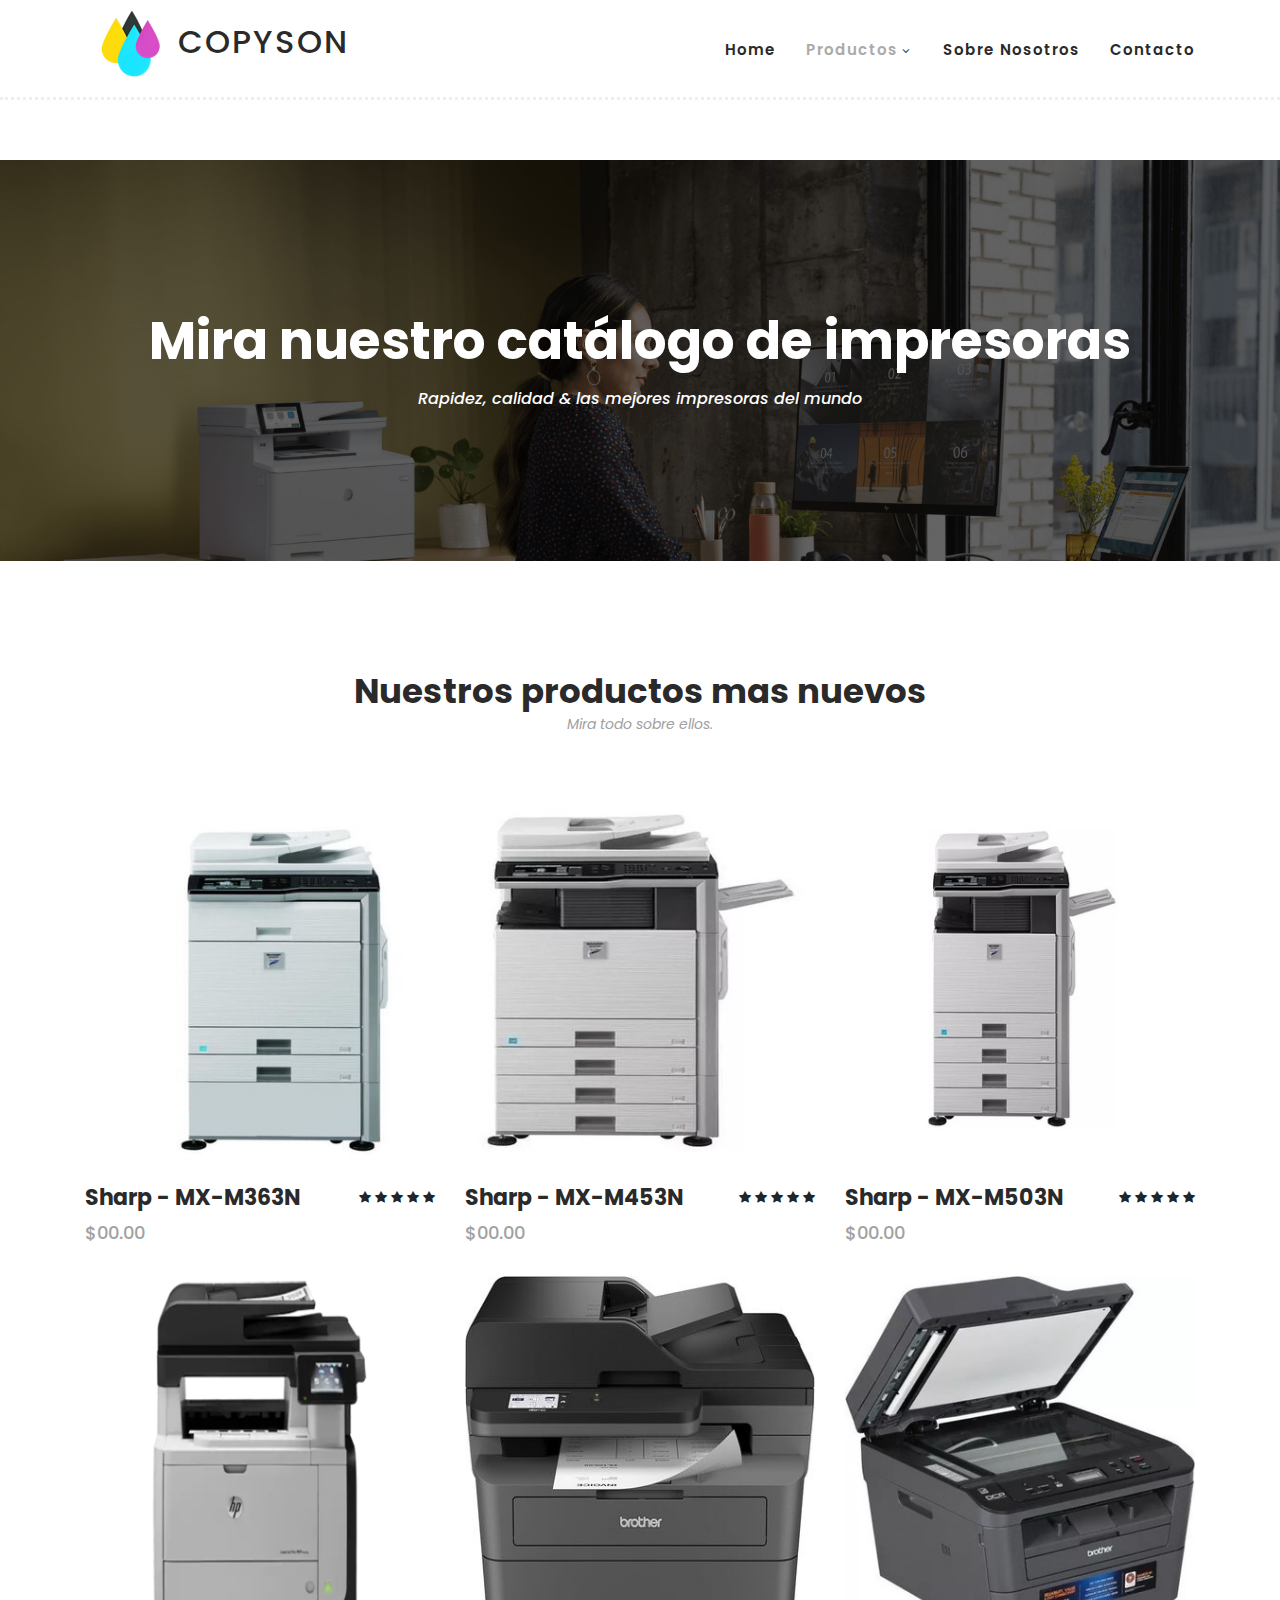
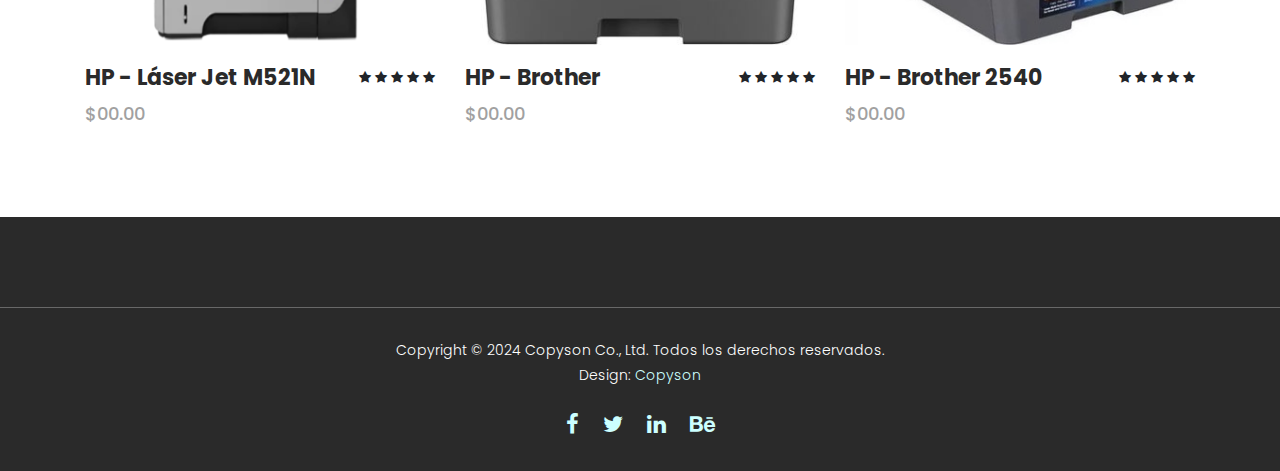
<file: products.html>
<!DOCTYPE html>
<html lang="en">

  <head>

    <meta charset="utf-8">
    <meta name="viewport" content="width=device-width, initial-scale=1, shrink-to-fit=no">
    <meta name="description" content="">
    <meta name="author" content="">
    <link href="https://fonts.googleapis.com/css?family=Poppins:100,200,300,400,500,600,700,800,900&display=swap" rel="stylesheet">

    <title>Hexashop - Product Listing Page</title>


    <!-- Additional CSS Files -->
        <link rel="stylesheet" type="text/css" href="assets/css/bootstrap.min.css">

        <link rel="stylesheet" type="text/css" href="assets/css/font-awesome.css">

        <link rel="stylesheet" href="assets/css/templatemo-hexashop.css">

        <link rel="stylesheet" href="assets/css/owl-carousel.css">

        <link rel="stylesheet" href="assets/css/lightbox.css">
    <!--

TemplateMo 571 Hexashop

https://templatemo.com/tm-571-hexashop

-->
    </head>
    
    <body>
    
    <!-- ***** Preloader Start ***** -->
    <div id="preloader">
        <div class="jumper">
            <div></div>
            <div></div>
            <div></div>
        </div>
    </div>  
    <!-- ***** Preloader End ***** -->
    
    
    <!-- ***** Header Area Start ***** -->
    <header class="header-area header-sticky">
        <div class="container">
            <div class="row">
                <div class="col-12">
                    <nav class="main-nav">
                        <!-- ***** Logo Start ***** -->

                        <a href="index.html" class="logo d-flex align-items-center">
                            <img src="assets/images/logo-COPYSON-3.png">
                            <p class="h2">COPYSON</p>
                        </a>

                        <!-- ***** Logo End ***** -->
                        <!-- ***** Menu Start ***** -->
                        <ul class="nav">
                            <li class="scroll-to-section"><a href="index.html">Home</a></li>
                            <li class="submenu">
                                <a href="javascript:;" class="active">Productos</a>
                                <ul>
                                    <li><a href="#top">Impresoras</a></li>
                                    <li><a href="#top">Toners</a></li>
                                </ul>
                            </li>
                            <li class="scroll-to-section"><a href="about.html">Sobre Nosotros</a></li>                        
                            <li class="scroll-to-section"><a href="contact.html">Contacto</a></li>
                        </ul>     
                        <a class='menu-trigger'>
                            <span>Menu</span>
                        </a>
                        <!-- ***** Menu End ***** -->
                    </nav>
                </div>
            </div>
        </div>
    </header>
    <!-- ***** Header Area End ***** -->

    <!-- ***** Main Banner Area Start ***** -->
    <div class="page-heading" id="top">
        <div class="container">
            <div class="row">
                <div class="col-lg-12">
                    <div class="inner-content">
                        <h2>Mira nuestro catálogo de impresoras</h2>
                        <span>Rapidez, calidad &amp; las mejores impresoras del mundo</span>
                    </div>
                </div>
            </div>
        </div>
    </div>
    <!-- ***** Main Banner Area End ***** -->


    <!-- ***** Products Area Starts ***** -->
    <section class="section" id="products">
        <div class="container">
            <div class="row">
                <div class="col-lg-12">
                    <div class="section-heading">
                        <h2>Nuestros productos mas nuevos</h2>
                        <span>Mira todo sobre ellos.</span>
                    </div>
                </div>
            </div>
        </div>
        <div class="container">
            <div class="row">
                <div class="col-lg-4">
                    <div class="item">
                        <div class="thumb">
                            <div class="hover-content">
                                <ul>
                                    <li><a href="single-product.html"><i class="fa fa-eye"></i></a></li>
                                    <li><a href="single-product.html"><i class="fa fa-star"></i></a></li>
                                    <li><a href="single-product.html"><i class="fa fa-shopping-cart"></i></a></li>
                                </ul>
                            </div>
                            <img src="assets/images/Sharp - MX-M363N.jpg" alt="">
                        </div>
                        <div class="down-content">
                            <h4>Sharp - MX-M363N</h4>
                            <span>$00.00</span>
                            <ul class="stars">
                                <li><i class="fa fa-star"></i></li>
                                <li><i class="fa fa-star"></i></li>
                                <li><i class="fa fa-star"></i></li>
                                <li><i class="fa fa-star"></i></li>
                                <li><i class="fa fa-star"></i></li>
                            </ul>
                        </div>
                    </div>
                </div>
                <div class="col-lg-4">
                    <div class="item">
                        <div class="thumb">
                            <div class="hover-content">
                                <ul>
                                    <li><a href="single-product.html"><i class="fa fa-eye"></i></a></li>
                                    <li><a href="single-product.html"><i class="fa fa-star"></i></a></li>
                                    <li><a href="single-product.html"><i class="fa fa-shopping-cart"></i></a></li>
                                </ul>
                            </div>
                            <img src="assets/images/Sharp - MX-M453N.jpeg" alt="">
                        </div>
                        <div class="down-content">
                            <h4>Sharp - MX-M453N</h4>
                            <span>$00.00</span>
                            <ul class="stars">
                                <li><i class="fa fa-star"></i></li>
                                <li><i class="fa fa-star"></i></li>
                                <li><i class="fa fa-star"></i></li>
                                <li><i class="fa fa-star"></i></li>
                                <li><i class="fa fa-star"></i></li>
                            </ul>
                        </div>
                    </div>
                </div>
                <div class="col-lg-4">
                    <div class="item">
                        <div class="thumb">
                            <div class="hover-content">
                                <ul>
                                    <li><a href="single-product.html"><i class="fa fa-eye"></i></a></li>
                                    <li><a href="single-product.html"><i class="fa fa-star"></i></a></li>
                                    <li><a href="single-product.html"><i class="fa fa-shopping-cart"></i></a></li>
                                </ul>
                            </div>
                            <img src="assets/images/Sharp - MX-M503N.jpeg">
                        </div>
                        <div class="down-content">
                            <h4>Sharp - MX-M503N</h4>
                            <span>$00.00</span>
                            <ul class="stars">
                                <li><i class="fa fa-star"></i></li>
                                <li><i class="fa fa-star"></i></li>
                                <li><i class="fa fa-star"></i></li>
                                <li><i class="fa fa-star"></i></li>
                                <li><i class="fa fa-star"></i></li>
                            </ul>
                        </div>
                    </div>
                </div>
                <div class="col-lg-4">
                    <div class="item">
                        <div class="thumb">
                            <div class="hover-content">
                                <ul>
                                    <li><a href="single-product.html"><i class="fa fa-eye"></i></a></li>
                                    <li><a href="single-product.html"><i class="fa fa-star"></i></a></li>
                                    <li><a href="single-product.html"><i class="fa fa-shopping-cart"></i></a></li>
                                </ul>
                            </div>
                            <img src="assets/images/HP - Láser Jet M521N.png" alt="">
                        </div>
                        <div class="down-content">
                            <h4>HP - Láser Jet M521N</h4>
                            <span>$00.00</span>
                            <ul class="stars">
                                <li><i class="fa fa-star"></i></li>
                                <li><i class="fa fa-star"></i></li>
                                <li><i class="fa fa-star"></i></li>
                                <li><i class="fa fa-star"></i></li>
                                <li><i class="fa fa-star"></i></li>
                            </ul>
                        </div>
                    </div>
                </div>
                <div class="col-lg-4">
                    <div class="item">
                        <div class="thumb">
                            <div class="hover-content">
                                <ul>
                                    <li><a href="single-product.html"><i class="fa fa-eye"></i></a></li>
                                    <li><a href="single-product.html"><i class="fa fa-star"></i></a></li>
                                    <li><a href="single-product.html"><i class="fa fa-shopping-cart"></i></a></li>
                                </ul>
                            </div>
                            <img src="assets/images/HP - Brother.jpg" alt="">
                        </div>
                        <div class="down-content">
                            <h4>HP - Brother</h4>
                            <span>$00.00</span>
                            <ul class="stars">
                                <li><i class="fa fa-star"></i></li>
                                <li><i class="fa fa-star"></i></li>
                                <li><i class="fa fa-star"></i></li>
                                <li><i class="fa fa-star"></i></li>
                                <li><i class="fa fa-star"></i></li>
                            </ul>
                        </div>
                    </div>
                </div>
                <div class="col-lg-4">
                    <div class="item">
                        <div class="thumb">
                            <div class="hover-content">
                                <ul>
                                    <li><a href="single-product.html"><i class="fa fa-eye"></i></a></li>
                                    <li><a href="single-product.html"><i class="fa fa-star"></i></a></li>
                                    <li><a href="single-product.html"><i class="fa fa-shopping-cart"></i></a></li>
                                </ul>
                            </div>
                            <img src="assets/images/HP - Brother 2540.jpeg" alt="">
                        </div>
                        <div class="down-content">
                            <h4>HP - Brother 2540</h4>
                            <span>$00.00</span>
                            <ul class="stars">
                                <li><i class="fa fa-star"></i></li>
                                <li><i class="fa fa-star"></i></li>
                                <li><i class="fa fa-star"></i></li>
                                <li><i class="fa fa-star"></i></li>
                                <li><i class="fa fa-star"></i></li>
                            </ul>
                        </div>
                    </div>
                </div>
                <!--
                <div class="col-lg-12">
                    <div class="pagination">
                        <ul>
                            <li>
                                <a href="#">1</a>
                            </li>
                            <li class="active">
                                <a href="#">2</a>
                            </li>
                            <li>
                                <a href="#">3</a>
                            </li>
                            <li>
                                <a href="#">4</a>
                            </li>
                            <li>
                                <a href="#">></a>
                            </li>
                        </ul>
                    </div>
                </div>
            -->
            </div>
        </div>
    </section>
    <!-- ***** Products Area Ends ***** -->
    
    <!-- ***** Footer Start ***** -->
    <footer>
        <div class="under-footer">
            <p>Copyright © 2024 Copyson Co., Ltd. Todos los derechos reservados.

                <br>Design: <a href="https://www.facebook.com/profile.php?id=100004809644502&locale=es_LA" target="_blank"
                    title="free css templates">Copyson</a>
            </p>
            <ul>
                <li><a href="#"><i class="fa fa-facebook"></i></a></li>
                <li><a href="#"><i class="fa fa-twitter"></i></a></li>
                <li><a href="#"><i class="fa fa-linkedin"></i></a></li>
                <li><a href="#"><i class="fa fa-behance"></i></a></li>
            </ul>
    </div>
</footer>
    

    <!-- jQuery -->
    <script src="assets/js/jquery-2.1.0.min.js"></script>

    <!-- Bootstrap -->
    <script src="assets/js/popper.js"></script>
    <script src="assets/js/bootstrap.min.js"></script>

    <!-- Plugins -->
    <script src="assets/js/owl-carousel.js"></script>
    <script src="assets/js/accordions.js"></script>
    <script src="assets/js/datepicker.js"></script>
    <script src="assets/js/scrollreveal.min.js"></script>
    <script src="assets/js/waypoints.min.js"></script>
    <script src="assets/js/jquery.counterup.min.js"></script>
    <script src="assets/js/imgfix.min.js"></script> 
    <script src="assets/js/slick.js"></script> 
    <script src="assets/js/lightbox.js"></script> 
    <script src="assets/js/isotope.js"></script> 
    
    <!-- Global Init -->
    <script src="assets/js/custom.js"></script>

    <script>

        $(function() {
            var selectedClass = "";
            $("p").click(function(){
            selectedClass = $(this).attr("data-rel");
            $("#portfolio").fadeTo(50, 0.1);
                $("#portfolio div").not("."+selectedClass).fadeOut();
            setTimeout(function() {
              $("."+selectedClass).fadeIn();
              $("#portfolio").fadeTo(50, 1);
            }, 500);
                
            });
        });

    </script>

  </body>

</html>
</file>
<file: assets/css/templatemo-hexashop.css>
/*

TemplateMo 571 Hexashop

https://templatemo.com/tm-571-hexashop

*/

/* ---------------------------------------------
Table of contents
------------------------------------------------
01. font & reset css
02. reset
03. global styles
04. header
05. banner
06. features
07. testimonials
08. contact
09. footer
10. preloader
11. search
12. portfolio

--------------------------------------------- */
/* 
---------------------------------------------
font & reset css
--------------------------------------------- 
*/
@import url("https://fonts.googleapis.com/css?family=Poppins:100,200,300,400,500,600,700,800,900");
/* 
---------------------------------------------
reset
--------------------------------------------- 
*/
html, body, div, span, applet, object, iframe, h1, h2, h3, h4, h5, h6, p, blockquote, div
pre, a, abbr, acronym, address, big, cite, code, del, dfn, em, font, img, ins, kbd, q,
s, samp, small, strike, strong, sub, sup, tt, var, b, u, i, center, dl, dt, dd, ol, ul, li,
figure, header, nav, section, article, aside, footer, figcaption {
  margin: 0;
  padding: 0;
  border: 0;
  outline: 0;
}

.clearfix:after {
  content: ".";
  display: block;
  clear: both;
  visibility: hidden;
  line-height: 0;
  height: 0;
}

.clearfix {
  display: inline-block;
}

html[xmlns] .clearfix {
  display: block;
}

* html .clearfix {
  height: 1%;
}

ul, li {
  padding: 0;
  margin: 0;
  list-style: none;
}

header, nav, section, article, aside, footer, hgroup {
  display: block;
}

* {
  box-sizing: border-box;
}

html, body {
  font-family: 'Poppins', sans-serif;
  font-weight: 400;
  background-color: #fff;
  font-size: 16px;
  -ms-text-size-adjust: 100%;
  -webkit-font-smoothing: antialiased;
  -moz-osx-font-smoothing: grayscale;
}

a {
  text-decoration: none !important;
}

h1, h2, h3, h4, h5, h6 {
  margin-top: 0px;
  margin-bottom: 0px;
}

ul {
  margin-bottom: 0px;
}

p {
  font-size: 14px;
  line-height: 25px;
  color: #2a2a2a;
}

/* 
---------------------------------------------
global styles
--------------------------------------------- 
*/
html,
body {
  background: #fff;
  font-family: 'Poppins', sans-serif;
}

::selection {
  background: #2a2a2a;
  color: #fff;
}

::-moz-selection {
  background: #2a2a2a;
  color: #fff;
}

@media (max-width: 991px) {
  html, body {
    overflow-x: hidden;
  }
  .mobile-top-fix {
    margin-top: 30px;
    margin-bottom: 0px;
  }
  .mobile-bottom-fix {
    margin-bottom: 30px;
  }
  .mobile-bottom-fix-big {
    margin-bottom: 60px;
  }
}

.main-border-button a {
  font-size: 13px;
  color: #fff;
  border: 1px solid #fff;
  padding: 12px 25px;
  display: inline-block;
  font-weight: 500;
  transition: all .3s;
}

.main-border-button a:hover {
  background-color: #fff;
  color: #2a2a2a;
}

.main-white-button a {
  font-size: 13px;
  color: #2a2a2a;
  background-color: #fff;
  padding: 12px 25px;
  display: inline-block;
  border-radius: 3px;
  font-weight: 600;
  transition: all .3s;
}

.main-white-button a:hover {
  opacity: 0.9;
}

.main-text-button a {
  font-size: 13px;
  color: #fff;
  font-weight: 600;
  transition: all .3s;
}

.main-text-button a:hover {
  opacity: 0.9;
}

.section-heading h2 {
  font-size: 34px;
  font-weight: 700;
  color: #2a2a2a;
}

.section-heading span {
  font-size: 14px;
  color: #a1a1a1;
  font-style: italic;
  font-weight: 400;
}



/* 
---------------------------------------------
header
--------------------------------------------- 
*/

.background-header {
  border-bottom: none !important;
  background-color: #fff;
  height: 80px!important;
  position: fixed!important;
  top: 0px;
  left: 0px;
  right: 0px;
  box-shadow: 0px 0px 10px rgba(0,0,0,0.15)!important;
}

.background-header .logo,
.background-header .main-nav .nav li a {
  color: #1e1e1e!important;
}

.background-header .main-nav .nav li:hover a {
  color: #2a2a2a!important;
}

.background-header .nav li a.active {
  color: #2a2a2a!important;
}

.header-area {
  border-bottom: 3px dotted #eee;
  box-shadow: none;
  background-color: #fff;
  position: absolute;
  top: 0px;
  left: 0px;
  right: 0px;
  z-index: 100;
  height: 100px;
  -webkit-transition: all .5s ease 0s;
  -moz-transition: all .5s ease 0s;
  -o-transition: all .5s ease 0s;
  transition: all .5s ease 0s;
}

.header-area .main-nav {
  min-height: 80px;
  background: transparent;
}

.header-area .main-nav .logo {
  line-height: 100px;
  color: #fff;
  font-size: 28px;
  font-weight: 700;
  text-transform: uppercase;
  letter-spacing: 2px;
  float: left;
  -webkit-transition: all 0.3s ease 0s;
  -moz-transition: all 0.3s ease 0s;
  -o-transition: all 0.3s ease 0s;
  transition: all 0.3s ease 0s;
}

.background-header .main-nav .logo {
  line-height: 75px;
}

.background-header .nav {
  margin-top: 20px !important;
}

.header-area .main-nav .nav {
  float: right;
  margin-top: 30px;
  margin-right: 0px;
  background-color: transparent;
  -webkit-transition: all 0.3s ease 0s;
  -moz-transition: all 0.3s ease 0s;
  -o-transition: all 0.3s ease 0s;
  transition: all 0.3s ease 0s;
  position: relative;
  z-index: 999;
}

.header-area .main-nav .nav li {
  padding-left: 15px;
  padding-right: 15px;
}

.header-area .main-nav .nav li:last-child {
  padding-right: 0px;
}

.header-area .main-nav .nav li a {
  display: block;
  font-weight: 600;
  font-size: 15px;
  color: #2a2a2a;
  text-transform: capitalize;
  -webkit-transition: all 0.3s ease 0s;
  -moz-transition: all 0.3s ease 0s;
  -o-transition: all 0.3s ease 0s;
  transition: all 0.3s ease 0s;
  height: 40px;
  line-height: 40px;
  border: transparent;
  letter-spacing: 1px;
}

.header-area .main-nav .nav li a {
  color: #2a2a2a;
}

.header-area .main-nav .nav li:hover a,
.header-area .main-nav .nav li a.active {
  color: #aaa!important;
}

.background-header .main-nav .nav li:hover a,
.background-header .main-nav .nav li a.active {
  color: #aaa!important;
  opacity: 1;
}

.header-area .main-nav .nav li.submenu {
  position: relative;
  padding-right: 30px;
}

.header-area .main-nav .nav li.submenu:after {
  font-family: FontAwesome;
  content: "\f107";
  font-size: 12px;
  color: #2a2a2a;
  position: absolute;
  right: 18px;
  top: 12px;
}

.background-header .main-nav .nav li.submenu:after {
  color: #2a2a2a;
}

.header-area .main-nav .nav li.submenu ul {
  position: absolute;
  width: 200px;
  box-shadow: 0 2px 28px 0 rgba(0, 0, 0, 0.06);
  overflow: hidden;
  top: 50px;
  opacity: 0;
  transform: translateY(+2em);
  visibility: hidden;
  z-index: -1;
  transition: all 0.3s ease-in-out 0s, visibility 0s linear 0.3s, z-index 0s linear 0.01s;
}

.header-area .main-nav .nav li.submenu ul li {
  margin-left: 0px;
  padding-left: 0px;
  padding-right: 0px;
}

.header-area .main-nav .nav li.submenu ul li a {
  opacity: 1;
  display: block;
  background: #f7f7f7;
  color: #2a2a2a!important;
  padding-left: 20px;
  height: 40px;
  line-height: 40px;
  -webkit-transition: all 0.3s ease 0s;
  -moz-transition: all 0.3s ease 0s;
  -o-transition: all 0.3s ease 0s;
  transition: all 0.3s ease 0s;
  position: relative;
  font-size: 13px;
  font-weight: 400;
  border-bottom: 1px solid #eee;
}

.header-area .main-nav .nav li.submenu ul li a:hover {
  background: #fff;
  color: #aaa!important;
  padding-left: 25px;
}

.header-area .main-nav .nav li.submenu ul li a:hover:before {
  width: 3px;
}

.header-area .main-nav .nav li.submenu:hover ul {
  visibility: visible;
  opacity: 1;
  z-index: 1;
  transform: translateY(0%);
  transition-delay: 0s, 0s, 0.3s;
}

.header-area .main-nav .menu-trigger {
  cursor: pointer;
  display: block;
  position: absolute;
  top: 33px;
  width: 32px;
  height: 40px;
  text-indent: -9999em;
  z-index: 99;
  right: 40px;
  display: none;
}

.background-header .main-nav .menu-trigger {
  top: 23px;
}

.header-area .main-nav .menu-trigger span,
.header-area .main-nav .menu-trigger span:before,
.header-area .main-nav .menu-trigger span:after {
  -moz-transition: all 0.4s;
  -o-transition: all 0.4s;
  -webkit-transition: all 0.4s;
  transition: all 0.4s;
  background-color: #1e1e1e;
  display: block;
  position: absolute;
  width: 30px;
  height: 2px;
  left: 0;
}

.background-header .main-nav .menu-trigger span,
.background-header .main-nav .menu-trigger span:before,
.background-header .main-nav .menu-trigger span:after {
  background-color: #1e1e1e;
}

.header-area .main-nav .menu-trigger span:before,
.header-area .main-nav .menu-trigger span:after {
  -moz-transition: all 0.4s;
  -o-transition: all 0.4s;
  -webkit-transition: all 0.4s;
  transition: all 0.4s;
  background-color: #1e1e1e;
  display: block;
  position: absolute;
  width: 30px;
  height: 2px;
  left: 0;
  width: 75%;
}

.background-header .main-nav .menu-trigger span:before,
.background-header .main-nav .menu-trigger span:after {
  background-color: #1e1e1e;
}

.header-area .main-nav .menu-trigger span:before,
.header-area .main-nav .menu-trigger span:after {
  content: "";
}

.header-area .main-nav .menu-trigger span {
  top: 16px;
}

.header-area .main-nav .menu-trigger span:before {
  -moz-transform-origin: 33% 100%;
  -ms-transform-origin: 33% 100%;
  -webkit-transform-origin: 33% 100%;
  transform-origin: 33% 100%;
  top: -10px;
  z-index: 10;
}

.header-area .main-nav .menu-trigger span:after {
  -moz-transform-origin: 33% 0;
  -ms-transform-origin: 33% 0;
  -webkit-transform-origin: 33% 0;
  transform-origin: 33% 0;
  top: 10px;
}

.header-area .main-nav .menu-trigger.active span,
.header-area .main-nav .menu-trigger.active span:before,
.header-area .main-nav .menu-trigger.active span:after {
  background-color: transparent;
  width: 100%;
}

.header-area .main-nav .menu-trigger.active span:before {
  -moz-transform: translateY(6px) translateX(1px) rotate(45deg);
  -ms-transform: translateY(6px) translateX(1px) rotate(45deg);
  -webkit-transform: translateY(6px) translateX(1px) rotate(45deg);
  transform: translateY(6px) translateX(1px) rotate(45deg);
  background-color: #1e1e1e;
}

.background-header .main-nav .menu-trigger.active span:before {
  background-color: #1e1e1e;
}

.header-area .main-nav .menu-trigger.active span:after {
  -moz-transform: translateY(-6px) translateX(1px) rotate(-45deg);
  -ms-transform: translateY(-6px) translateX(1px) rotate(-45deg);
  -webkit-transform: translateY(-6px) translateX(1px) rotate(-45deg);
  transform: translateY(-6px) translateX(1px) rotate(-45deg);
  background-color: #1e1e1e;
}

.background-header .main-nav .menu-trigger.active span:after {
  background-color: #1e1e1e;
}

.header-area.header-sticky {
  min-height: 80px;
}

.header-area .nav {
  margin-top: 30px;
}

.header-area.header-sticky .nav li a.active {
  color: #aaa;
}

@media (max-width: 1200px) {
  .header-area .main-nav .nav li {
    padding-left: 12px;
    padding-right: 12px;
  }
  .header-area .main-nav:before {
    display: none;
  }
}

@media (max-width: 767px) {
  .header-area .main-nav .logo {
    color: #1e1e1e;
  }
  .header-area.header-sticky .nav li a:hover,
  .header-area.header-sticky .nav li a.active {
    color: #aaa!important;
    opacity: 1;
  }
  .header-area.header-sticky .nav li.search-icon a {
    width: 100%;
  }
  .header-area {
    background-color: #f7f7f7;
    padding: 0px 15px;
    height: 100px;
    box-shadow: none;
    text-align: center;
  }
  .header-area .container {
    padding: 0px;
  }
  .header-area .logo {
    margin-left: 30px;
  }
  .header-area .menu-trigger {
    display: block !important;
  }
  .header-area .main-nav {
    overflow: hidden;
  }
  .header-area .main-nav .nav {
    float: none;
    width: 100%;
    display: none;
    -webkit-transition: all 0s ease 0s;
    -moz-transition: all 0s ease 0s;
    -o-transition: all 0s ease 0s;
    transition: all 0s ease 0s;
    margin-left: 0px;
  }
  .header-area .main-nav .nav li:first-child {
    border-top: 1px solid #eee;
  }
  .header-area.header-sticky .nav {
    margin-top: 100px !important;
  }
  .header-area .main-nav .nav li {
    width: 100%;
    background: #fff;
    border-bottom: 1px solid #eee;
    padding-left: 0px !important;
    padding-right: 0px !important;
  }
  .header-area .main-nav .nav li a {
    height: 50px !important;
    line-height: 50px !important;
    padding: 0px !important;
    border: none !important;
    background: #f7f7f7 !important;
    color: #191a20 !important;
  }
  .header-area .main-nav .nav li a:hover {
    background: #eee !important;
    color: #aaa!important;
  }
  .header-area .main-nav .nav li.submenu ul {
    position: relative;
    visibility: inherit;
    opacity: 1;
    z-index: 1;
    transform: translateY(0%);
    transition-delay: 0s, 0s, 0.3s;
    top: 0px;
    width: 100%;
    box-shadow: none;
    height: 0px;
  }
  .header-area .main-nav .nav li.submenu ul li a {
    font-size: 12px;
    font-weight: 400;
  }
  .header-area .main-nav .nav li.submenu ul li a:hover:before {
    width: 0px;
  }
  .header-area .main-nav .nav li.submenu ul.active {
    height: auto !important;
  }
  .header-area .main-nav .nav li.submenu:after {
    color: #3B566E;
    right: 25px;
    font-size: 14px;
    top: 15px;
  }
  .header-area .main-nav .nav li.submenu:hover ul, .header-area .main-nav .nav li.submenu:focus ul {
    height: 0px;
  }
}

@media (min-width: 767px) {
  .header-area .main-nav .nav {
    display: flex !important;
  }
}


/* 
---------------------------------------------
banner
--------------------------------------------- 
*/

.main-banner {
  border-bottom: 3px dotted #eee;
  padding-top: 160px;
  padding-bottom: 30px;
}

.main-banner .left-content .thumb img {
  width: 100%;
  overflow: hidden;
}

.main-banner .left-content .inner-content {
  position: absolute;
  left: 100px;
  top: 50%;
  transform: translateY(-50%);
}

.main-banner .left-content .inner-content h4 {
  color: #fff;
  margin-top: -10px;
  font-size: 52px;
  font-weight: 700;
  margin-bottom: 20px;
}

.main-banner .left-content .inner-content span {
  font-size: 16px;
  color: #fff;
  font-weight: 400;
  font-style: italic;
  display: block;
  margin-bottom: 30px;
}

.main-banner .right-content .right-first-image {
  margin-bottom: 28.5px;
}

.main-banner .right-content .right-first-image .thumb {
  position: relative;
  text-align: center;
}

.main-banner .right-content .right-first-image .thumb img {
  width: 100%;
  overflow: hidden;
}

.main-banner .right-content .right-first-image .thumb .inner-content {
  position: absolute;
  top: 50%;
  transform: translateY(-50%);
  width: 100%;
  text-align: center;
}

.main-banner .right-content .right-first-image .thumb .inner-content h4 {
  color: #fff;
  font-size: 24px;
  font-weight: 700;
  margin-bottom: 15px;
}

.main-banner .right-content .right-first-image .thumb .inner-content span {
  font-size: 16px;
  color: #fff;
  font-style: italic;
}

.main-banner .right-content .right-first-image .thumb .hover-content {
  position: absolute;
  top: 15px;
  right: 15px;
  left: 15px;
  bottom: 15px;
  text-align: center;
  background-color: rgba(42,42,42,.97);
  opacity: 0;
  visibility: hidden;
  transition: all 0.5s;
}

.main-banner .right-content .right-first-image .thumb:hover .hover-content {
  opacity: 1;
  visibility: visible;
}

.main-banner .right-content .right-first-image .thumb .hover-content .inner {
  position: absolute;
  top: 50%;
  left: 50%;
  transform: translate(-50%, -50%);
  width: 100%;
}

.main-banner .right-content .right-first-image .thumb .hover-content h4 {
  color: #fff;
  font-size: 24px;
  font-weight: 700;
  margin-bottom: 15px;
}

.main-banner .right-content .right-first-image .thumb .hover-content p {
  color: #fff;
  padding: 0px 20px;
  margin-bottom: 20px;
}



/*
---------------------------------------------
Men
---------------------------------------------
*/

#men {
  padding-top: 90px;
  padding-bottom: 90px;
  border-bottom: 3px dotted #eee;
}

#men .section-heading {
  margin-bottom: 60px;
}

#men .item .down-content {
  padding-top: 30px;
  position: relative;
  z-index: 3;
  background-color: #fff;
}

#men .item .down-content h4 {
  font-size: 22px;
  color: #2a2a2a;
  font-weight: 700;
  margin-bottom: 8px;
}

#men .item .down-content span {
  font-size: 18px;
  color: #a1a1a1;
  font-weight: 500;
  display: block;
}

#men .item .down-content ul.stars {
  position: absolute;
  right: 0;
  top: 30px;
}

#men .item .down-content ul.stars li {
  display: inline;
  font-size: 13px;
}

#men .item .thumb .hover-content {
  position: absolute;
  z-index: 2;
  text-align: center;
  bottom: -60px;
  width: 100%;
  opacity: 0;
  visibility: hidden;
  transition: all .5s;
}

#men .item .thumb:hover .hover-content {
  bottom: 30px;
  opacity: 1;
  visibility: visible;
}

#men .item .thumb {
  position: relative;
}

#men .item .thumb .hover-content ul li {
  display: inline;
  margin: 0px 10px;
}

#men .item .thumb .hover-content ul li a {
  width: 50px;
  height: 50px;
  text-align: center;
  line-height: 50px;
  display: inline-block;
  color: #2a2a2a;
  background-color: #fff;
}


#men .owl-nav {
  text-align: center;
  position: absolute;
  width: 100%;
  top: 40%;
  transform: translateY(-25px);
}

#men .owl-dots {
  display: none;
}
    
#men .owl-nav .owl-prev{
  position: absolute;
  left: -80px;
  outline: none;
}

#men .owl-nav .owl-prev span,
#men .owl-nav .owl-next span {
  opacity: 0;
}

#men .owl-nav .owl-prev:before {
  display: inline-block;
  font-family: 'FontAwesome';
  color: #2a2a2a;
  font-size: 25px;
  font-weight: 700;
  content: '\f104';
  width: 50px;
  height: 50px;
  background-color: transparent;
  line-height: 48px;
  border :1px solid #2a2a2a;
}

#men .owl-nav .owl-prev {
  opacity: 0.75;
  transition: all .5s;
}

#men .owl-nav .owl-prev:hover {
  opacity: 1;
}

#men .owl-nav .owl-next {
  opacity: 0.75;
  transition: all .5s;
}

#men .owl-nav .owl-next:hover {
  opacity: 1;
}

#men .owl-nav .owl-next{
  outline: none;
  position: absolute;
  right: -85px;
}

#men .owl-nav .owl-next:before {
  display: inline-block;
  font-family: 'FontAwesome';
  color: #2a2a2a;
  font-size: 25px;
  font-weight: 700;
  content: '\f105';
  width: 50px;
  height: 50px;
  background-color: transparent;
  line-height: 48px;
  border :1px solid #2a2a2a;
}


/*
---------------------------------------------
Women
---------------------------------------------
*/

#women {
  padding-top: 90px;
  padding-bottom: 90px;
  border-bottom: 3px dotted #eee;
}

#women .section-heading {
  margin-bottom: 60px;
}

#women .item .down-content {
  padding-top: 30px;
  position: relative;
  z-index: 3;
  background-color: #fff;
}

#women .item .down-content h4 {
  font-size: 22px;
  color: #2a2a2a;
  font-weight: 700;
  margin-bottom: 8px;
}

#women .item .down-content span {
  font-size: 18px;
  color: #a1a1a1;
  font-weight: 500;
  display: block;
}

#women .item .down-content ul.stars {
  position: absolute;
  right: 0;
  top: 30px;
}

#women .item .down-content ul.stars li {
  display: inline;
  font-size: 13px;
}

#women .item .thumb .hover-content {
  position: absolute;
  z-index: 2;
  text-align: center;
  bottom: -60px;
  width: 100%;
  opacity: 0;
  visibility: hidden;
  transition: all .5s;
}

#women .item .thumb:hover .hover-content {
  bottom: 30px;
  opacity: 1;
  visibility: visible;
}

#women .item .thumb {
  position: relative;
}

#women .item .thumb .hover-content ul li {
  display: inline;
  margin: 0px 10px;
}

#women .item .thumb .hover-content ul li a {
  width: 50px;
  height: 50px;
  text-align: center;
  line-height: 50px;
  display: inline-block;
  color: #2a2a2a;
  background-color: #fff;
}


#women .owl-nav {
  text-align: center;
  position: absolute;
  width: 100%;
  top: 40%;
  transform: translateY(-25px);
}

#women .owl-dots {
  display: none;
}
    
#women .owl-nav .owl-prev{
  position: absolute;
  left: -80px;
  outline: none;
}

#women .owl-nav .owl-prev span,
#women .owl-nav .owl-next span {
  opacity: 0;
}

#women .owl-nav .owl-prev:before {
  display: inline-block;
  font-family: 'FontAwesome';
  color: #2a2a2a;
  font-size: 25px;
  font-weight: 700;
  content: '\f104';
  width: 50px;
  height: 50px;
  background-color: transparent;
  line-height: 48px;
  border :1px solid #2a2a2a;
}

#women .owl-nav .owl-prev {
  opacity: 0.75;
  transition: all .5s;
}

#women .owl-nav .owl-prev:hover {
  opacity: 1;
}

#women .owl-nav .owl-next {
  opacity: 0.75;
  transition: all .5s;
}

#women .owl-nav .owl-next:hover {
  opacity: 1;
}

#women .owl-nav .owl-next{
  outline: none;
  position: absolute;
  right: -85px;
}

#women .owl-nav .owl-next:before {
  display: inline-block;
  font-family: 'FontAwesome';
  color: #2a2a2a;
  font-size: 25px;
  font-weight: 700;
  content: '\f105';
  width: 50px;
  height: 50px;
  background-color: transparent;
  line-height: 48px;
  border :1px solid #2a2a2a;
}

/*
---------------------------------------------
Kids
---------------------------------------------
*/

#kids {
  padding-top: 90px;
  padding-bottom: 90px;
  border-bottom: 3px dotted #eee;
}

#kids .section-heading {
  margin-bottom: 60px;
}

#kids .item .down-content {
  padding-top: 30px;
  position: relative;
  z-index: 3;
  background-color: #fff;
}

#kids .item .down-content h4 {
  font-size: 22px;
  color: #2a2a2a;
  font-weight: 700;
  margin-bottom: 8px;
}

#kids .item .down-content span {
  font-size: 18px;
  color: #a1a1a1;
  font-weight: 500;
  display: block;
}

#kids .item .down-content ul.stars {
  position: absolute;
  right: 0;
  top: 30px;
}

#kids .item .down-content ul.stars li {
  display: inline;
  font-size: 13px;
}

#kids .item .thumb .hover-content {
  position: absolute;
  z-index: 2;
  text-align: center;
  bottom: -60px;
  width: 100%;
  opacity: 0;
  visibility: hidden;
  transition: all .5s;
}

#kids .item .thumb:hover .hover-content {
  bottom: 30px;
  opacity: 1;
  visibility: visible;
}

#kids .item .thumb {
  position: relative;
}

#kids .item .thumb .hover-content ul li {
  display: inline;
  margin: 0px 10px;
}

#kids .item .thumb .hover-content ul li a {
  width: 50px;
  height: 50px;
  text-align: center;
  line-height: 50px;
  display: inline-block;
  color: #2a2a2a;
  background-color: #fff;
}


#kids .owl-nav {
  text-align: center;
  position: absolute;
  width: 100%;
  top: 40%;
  transform: translateY(-25px);
}

#kids .owl-dots {
  display: none;
}
    
#kids .owl-nav .owl-prev{
  position: absolute;
  left: -80px;
  outline: none;
}

#kids .owl-nav .owl-prev span,
#kids .owl-nav .owl-next span {
  opacity: 0;
}

#kids .owl-nav .owl-prev:before {
  display: inline-block;
  font-family: 'FontAwesome';
  color: #2a2a2a;
  font-size: 25px;
  font-weight: 700;
  content: '\f104';
  width: 50px;
  height: 50px;
  background-color: transparent;
  line-height: 48px;
  border :1px solid #2a2a2a;
}

#kids .owl-nav .owl-prev {
  opacity: 0.75;
  transition: all .5s;
}

#kids .owl-nav .owl-prev:hover {
  opacity: 1;
}

#kids .owl-nav .owl-next {
  opacity: 0.75;
  transition: all .5s;
}

#kids .owl-nav .owl-next:hover {
  opacity: 1;
}

#kids .owl-nav .owl-next{
  outline: none;
  position: absolute;
  right: -85px;
}

#kids .owl-nav .owl-next:before {
  display: inline-block;
  font-family: 'FontAwesome';
  color: #2a2a2a;
  font-size: 25px;
  font-weight: 700;
  content: '\f105';
  width: 50px;
  height: 50px;
  background-color: transparent;
  line-height: 48px;
  border :1px solid #2a2a2a;
}


/*
---------------------------------------------
Explore
---------------------------------------------
*/

#explore {
  padding-top: 90px;
  padding-bottom: 90px;
  border-bottom: 3px dotted #eee;
}

#explore .left-content {
  margin-right: 30px;
}

#explore .left-content h2 {
  font-size: 34px;
  font-weight: 700;
  color: #2a2a2a;
}

#explore .left-content span {
  font-size: 14px;
  color: #aaaaaa;
  font-weight: 500;
  display: block;
  margin-top: 25px;
}

#explore .left-content .quote {
  margin-top: 25px;
}

#explore .left-content .quote i {
  float: left;
  font-size: 32px;
  margin-right: 15px;
  margin-top: 10px;
}

#explore .left-content .quote p {
  font-style: italic;
  color: #2a2a2a;
  font-weight: 500;
}

#explore .left-content p {
  font-size: 14px;
  color: #aaaaaa;
  font-weight: 500;
  display: block;
  margin-top: 25px;
}

#explore .left-content .main-border-button a {
  color: #2a2a2a;
  border-color: #2a2a2a;
  margin-top: 35px;
}

#explore .left-content .main-border-button a:hover {
  background-color: #2a2a2a;
  color: #fff;
}

#explore img {
  width: 100%;
  overflow: hidden;
}

#explore .leather {
  margin-bottom: 30px;
}

#explore .first-image {
  margin-bottom: 30px;
}

#explore .leather,
#explore .types {
  min-height: 255px;
  background-color: #f8f8f8;
  text-align: center;
  width: 100%;
}

#explore .leather h4,
#explore .types h4 {
  font-size: 24px;
  font-weight: 700;
  color: #2a2a2a;
  padding-top: 90px;
  margin-bottom: 5px;
}

#explore .leather span,
#explore .types span {
  font-size: 14px;
  font-style: italic;
  color: #aaa;
  font-weight: 500;
}

/* 
---------------------------------------------
Social
--------------------------------------------- 
*/

#social {
  margin-top: 90px;
  padding-bottom: 90px;
  border-bottom: 3px dotted #eee;
}

#social .col-2 {
  padding-left: 0;
  padding-right: 0;
}

#social .images {
  margin-top: 60px;
  padding-left: 15px;
  padding-right: 15px;
}

#social .thumb {
  position: relative;
}

#social .thumb .icon {
  position: absolute;
  bottom: 0;
  left: 0;
  right: 0;
  top: 0;
  width: 100%;
  background-color: rgba(0,0,0,0.85);
  opacity: 0;
  visibility: hidden;
  transition: all .3s;
}

#social .thumb:hover .icon {
  opacity: 1;
  visibility: visible;
}

#social .thumb .icon h6 {
  color: #fff;
  position: absolute;
  font-size: 14px;
  bottom: 40px;
  font-weight: 400;
  left: 15px;
}

#social .thumb .icon i {
  color: #fff;
  position: absolute;
  bottom: 15px;
  left: 15px;
}

#social .thumb img {
  width: 100%;
  overflow: hidden;
}


/* 
---------------------------------------------
Subscribe
--------------------------------------------- 
*/

.subscribe {
  margin-top: 90px;
}

.subscribe .section-heading {
  margin-bottom: 30px;
}

.subscribe .section-heading h2 {
  line-height: 55px;
}

.subscribe form input {
  width: 100%;
  height: 44px;
  line-height: 44px;
  padding: 0px 15px;
  font-size: 14px;
  font-style: italic;
  font-weight: 500;
  color: #aaa;
  border-radius: 0px;
  border: 1px solid #7a7a7a;
  box-shadow: none;
}

.subscribe form input::focus {
  border-color: #2a2a2a;
  border-radius: 0px;
}

.subscribe form button {
  width: 44px;
  height: 44px;
  display: inline-block;
  text-align: center;
  line-height: 44px;
  background-color: #2a2a2a;
  box-shadow: none;
  border: 1px solid transparent;
  color: #fff;
  transition: all 0.3s;
}

.subscribe form button:hover {
  background-color: #fff;
  border: 1px solid #2a2a2a;
  color: #2a2a2a;
}

.subscribe ul li {
  margin-bottom: 30px;
  display: block;
}

.subscribe ul li {
  font-size: 16px;
  font-weight: 700;
  color: #2a2a2a;
}

.subscribe ul li span,
.subscribe ul li span a {
  font-size: 14px;
  font-weight: 400;
  color: #aaa;
}

.subscribe ul li span a:hover {
  color: #2a2a2a;
}


/* 
---------------------------------------------
footer
--------------------------------------------- 
*/

footer {
  margin-top: 60px;
  padding: 60px 0px 30px 0px;
  background-color: #2a2a2a;
}

footer .logo {
  margin-bottom: 20px;
}

footer ul li {
  display: block;
  margin-bottom: 10px;
}

footer ul li a {
  font-size: 14px;
  color: #fff;
  transition: all .3s;
}

footer ul li a:hover {
  color: #aaa;
}

footer h4 {
  letter-spacing: 0.5px;
  font-size: 16px;
  color: #fff;
  font-weight: 700;
  margin-bottom: 20px;
}

footer .under-footer {
  margin-top: 30px;
  padding-top: 30px;
  text-align: center;
  border-top: 1px solid rgba(250,250,250,0.3);
}

footer .under-footer ul {
  margin-top: 20px;
}

footer .under-footer ul li {
  display: inline-block;
  margin: 0px 10px;
}

footer .under-footer ul li a {
  font-size: 22px;
}

footer .under-footer p {
  color: #fff;
  font-size: 14px;
  font-weight: 300;
}

footer .under-footer a {
  color: #cff;
}

footer .under-footer a:hover {
  color: #c66;
}


/* 
---------------------------------------------
Products Page
--------------------------------------------- 
*/

.page-heading {
  margin-top: 160px;
  margin-bottom: 30px;
  background-image: url(../images/banner2.jpg);
  background-position: center center;
  background-size: cover;
  background-repeat: no-repeat;
}

.page-heading .inner-content {
  padding: 150px 0px;
  text-align: center;
}

.page-heading .inner-content h2 {
  font-size: 52px;
  color: #fff;
  font-weight: 700;
  margin-bottom: 15px;
}

.page-heading .inner-content span {
  font-size: 16px;
  font-weight: 500;
  color: #fff;
  font-style: italic;
}

#products .section-heading {
  text-align: center;
  margin-bottom: 60px;
  margin-top: 80px;
}

#products .item {
  margin-bottom: 30px;
}

#products .item .thumb img {
  width: 100%;
  overflow: hidden;
}

#products .item .down-content {
  padding-top: 20px;
  position: relative;
  z-index: 3;
  background-color: #fff;
}

#products .item .down-content h4 {
  font-size: 22px;
  color: #2a2a2a;
  font-weight: 700;
  margin-bottom: 8px;
}

#products .item .down-content span {
  font-size: 18px;
  color: #a1a1a1;
  font-weight: 500;
  display: block;
}

#products .item .down-content ul.stars {
  position: absolute;
  right: 0;
  top: 20px;
}

#products .item .down-content ul.stars li {
  display: inline;
  font-size: 13px;
}

#products .item .thumb .hover-content {
  position: absolute;
  z-index: 2;
  text-align: center;
  bottom: -60px;
  width: 100%;
  opacity: 0;
  visibility: hidden;
  transition: all .5s;
}

#products .item .thumb:hover .hover-content {
  bottom: 30px;
  opacity: 1;
  visibility: visible;
}

#products .item .thumb {
  position: relative;
}

#products .item .thumb .hover-content ul li {
  display: inline;
  margin: 0px 10px;
}

#products .item .thumb .hover-content ul li a {
  width: 50px;
  height: 50px;
  text-align: center;
  line-height: 50px;
  display: inline-block;
  color: #2a2a2a;
  background-color: #fff;
}

#products .pagination {
  margin-top: 30px;
  margin-bottom: 40px;
}

#products .pagination ul {
  text-align: center;
  width: 100%;
}

#products .pagination ul li {
  display: inline;
  margin: 0px 5px;
}

#products .pagination ul li a {
  width: 44px;
  height: 44px;
  border: 1px solid #2a2a2a;
  display: inline-block;
  text-align: center;
  line-height: 44px;
  font-size: 14px;
  font-weight: 500;
  color: #2a2a2a;
}

#products .pagination ul li a:hover,
#products .pagination ul li.active a {
  background-color: #2a2a2a;
  color: #fff;
}



/* 
---------------------------------------------
Single Product Page
--------------------------------------------- 
*/

#product {
  margin-top: 80px;
}

#product .left-images img {
  width: 100%;
  overflow: hidden;
  margin-bottom: 30px;
}

#product .right-content {
  position: relative;
  z-index: 3;
  background-color: #fff;
}

#product .right-content h4 {
  font-size: 22px;
  color: #2a2a2a;
  font-weight: 700;
  margin-bottom: 0px;
}

#product .right-content span.price {
  font-size: 18px;
  color: #a1a1a1;
  font-weight: 500;
  display: block;
  margin-top: 5px;
  border-bottom: 1px solid #eee;
  padding-bottom: 20px;
}

#product .right-content ul.stars {
  position: absolute;
  right: 0;
  top: 0;
}

#product .right-content ul.stars li {
  display: inline;
  font-size: 13px;
}

#product .right-content span {
  font-size: 14px;
  color: #aaaaaa;
  font-weight: 500;
  display: block;
  margin-top: 25px;
}

#product .right-content .quote {
  margin-top: 25px;
}

#product .right-content .quote i {
  float: left;
  font-size: 32px;
  margin-right: 15px;
  margin-top: 10px;
}

#product .right-content .quote p {
  font-style: italic;
  color: #2a2a2a;
  font-weight: 500;
}

#product .right-content p {
  font-size: 14px;
  color: #aaaaaa;
  font-weight: 500;
  display: block;
  margin-top: 25px;
}

.quantity-content {
  margin-top: 30px;
  padding-top: 30px;
  border-top: 1px solid #eee;
  border-bottom: 1px solid #eee;
  width: 100%;
  padding-bottom: 30px;
  margin-bottom: 30px;
}

.quantity-content .left-content {
  float: left;
  margin-right: 30px;
}

.quantity-content .right-content {
  text-align: right;
}

.quantity-content .left-content h6 {
  padding-top: 7px;
  font-size: 20px;
  font-weight: 700;
  color: #aaa;
  position: relative;
  z-index: 11;
}

.total h4 {
  float: left;
  font-size: 20px;
  margin-top: 10px;
  color: #aaa!important;
}

.total .main-border-button {
  text-align: right;
}

.total .main-border-button a {
  border-color: #2a2a2a;
  color: #2a2a2a;
}

.total .main-border-button a:hover {
  color: #fff;
  background-color: #2a2a2a;
}

.quantity {
  display: inline-block; }
 
 .quantity .input-text.qty {
  width: 35px;
  height: 39px;
  padding: 0 5px;
  text-align: center;
  background-color: transparent;
  border: 1px solid #efefef;
 }
 
 .quantity.buttons_added {
  text-align: left;
  position: relative;
  white-space: nowrap;
  vertical-align: top; }
 
 .quantity.buttons_added input {
  display: inline-block;
  margin: 0;
  vertical-align: top;
  box-shadow: none;
 }
 
 .quantity.buttons_added .minus,
 .quantity.buttons_added .plus {
  padding: 7px 10px 8px;
  height: 39px;
  background-color: #ffffff;
  border: 1px solid #efefef;
  cursor:pointer;}
 
 .quantity.buttons_added .minus {
  border-right: 0; }
 
 .quantity.buttons_added .plus {
  border-left: 0; }
 
 .quantity.buttons_added .minus:hover,
 .quantity.buttons_added .plus:hover {
  background: #eeeeee; }
 
 .quantity input::-webkit-outer-spin-button,
 .quantity input::-webkit-inner-spin-button {
  -webkit-appearance: none;
  -moz-appearance: none;
  margin: 0; }
  
  .quantity.buttons_added .minus:focus,
 .quantity.buttons_added .plus:focus {
  outline: none; }



/* 
---------------------------------------------
About Us Page
--------------------------------------------- 
*/

.about-page-heading {
  margin-top: 160px;
  margin-bottom: 30px;
  background-image: url(../images/aboutImpresoras.png);
  background-position: center center;
  background-size: cover;
  background-repeat: no-repeat;
}

.about-us {
  margin-top: 80px;
}

.about-us .left-image img {
  width: 100%;
  overflow: hidden;
}

.about-us .right-content {
  margin-left: 30px;
}

.about-us .right-content h4 {
  font-size: 34px;
  font-weight: 700;
  color: #2a2a2a;
}

.about-us .right-content span {
  font-size: 14px;
  color: #aaaaaa;
  font-weight: 500;
  display: block;
  margin-top: 25px;
}

.about-us .right-content .quote {
  margin-top: 25px;
}

.about-us .right-content .quote i {
  float: left;
  font-size: 32px;
  margin-right: 15px;
  margin-top: 10px;
}

.about-us .right-content .quote p {
  font-style: italic;
  color: #2a2a2a;
  font-weight: 500;
}

.about-us .right-content p {
  font-size: 14px;
  color: #aaaaaa;
  font-weight: 500;
  display: block;
  margin-top: 25px;
}

.about-us .right-content ul {
  border-top: 3px dotted #eee;
  margin-top: 30px;
  padding-top: 30px;
}

.about-us .right-content ul li {
  display: inline-block;
  margin-right: 5px;
}

.about-us .right-content ul li a {
  width: 44px;
  height: 44px;
  background-color: #2a2a2a;
  color: #fff;
  display: inline-block;
  text-align: center;
  line-height: 44px;
  border-radius: 50%;
  transition: all .5s;
}

.about-us .right-content ul li a:hover {
  background-color: #eee;
  color: #2a2a2a;
}

.our-team {
  margin-top: 100px;
  padding-top: 90px;
  padding-bottom: 90px;
  border-top: 3px dotted #eee;
}

.our-team .section-heading {
  margin-bottom: 60px;
  text-align: center;
}

.our-team .section-heading h2 {
  margin-bottom: 10px;
}

.our-team .team-item .thumb {
  position: relative;
}

.our-team .team-item .thumb img {
  width: 100%;
  overflow: hidden;
}

.our-team .team-item .thumb .hover-effect {
  position: absolute;
  background-color: rgba(0,0,0,0.9);
  width: 100%;
  text-align: center;
  top: 0;
  bottom: 0;
  opacity: 0;
  visibility: hidden;
  transition: all .3s;
}

.our-team .team-item .thumb:hover .hover-effect {
  opacity: 1;
  visibility: visible;
}

.our-team .team-item .thumb .hover-effect .inner-content {
  position: absolute;
  top: 50%;
  text-align: center;
  width: 100%;
  transform: translateY(-22px);
}

.our-team .team-item .thumb .hover-effect .inner-content ul li {
  display: inline-block;
  margin: 0px 5px;
}

.our-team .team-item .thumb .hover-effect .inner-content ul li a {
  width: 44px;
  height: 44px;
  background-color: #fff;
  color: #2a2a2a;
  display: inline-block;
  text-align: center;
  line-height: 44px;
  border-radius: 50%;
  transition: all .3s;
}

.our-team .team-item .thumb .hover-effect .inner-content ul li a:hover {
  background-color: #2a2a2a;
  color: #fff;
}

.our-team .team-item .down-content {
  text-align: center;
  padding-top: 25px;
}

.our-team .team-item .down-content h4 {
  font-size: 24px;
  color: #2a2a2a;
  font-weight: 700;
  margin-bottom: 5px;
}

.our-team .team-item .down-content span {
  font-size: 14px;
  color: #a1a1a1;
  font-weight: 500;
  display: block;
  font-style: italic;
}

.our-services {
  padding-top: 90px;
  padding-bottom: 90px;
  border-top: 3px dotted #eee;
  border-bottom: 3px dotted #eee;
}

.our-services .section-heading {
  margin-bottom: 60px;
  text-align: center;
}

.our-services .section-heading h2 {
  margin-bottom: 10px;
}

.our-services .service-item {
  padding: 30px;
  box-shadow: 0px 0px 15px rgba(0,0,0,0.10);
  text-align: center;
}

.our-services .service-item img {
  width: 100%;
  overflow: hidden;
}

.our-services .service-item h4 {
  font-size: 24px;
  font-weight: 700;
  color: #2a2a2a;
  margin-bottom: 20px;
}

.our-services .service-item p {
  margin-bottom: 25px;
}



/* 
---------------------------------------------
contact Us Page
--------------------------------------------- 
*/

.contact-us {
  margin-top: 90px;
  border-bottom: 3px dotted #eee;
  padding-bottom: 90px;
}

.contact-us .section-heading {
  margin-bottom: 40px;
}

.contact-us #map {
  margin-right: 30px;
}

.contact-us form input {
  width: 100%;
  height: 44px;
  line-height: 44px;
  padding: 0px 15px;
  font-size: 14px;
  font-style: italic;
  font-weight: 500;
  color: #aaa;
  border-radius: 0px;
  border: 1px solid #7a7a7a;
  box-shadow: none;
}

.contact-us form input::focus {
  border-color: #2a2a2a;
  border-radius: 0px;
}

.contact-us form textarea {
  width: 100%;
  height: 140px;
  min-height: 120px;
  max-height: 200px;
  margin-top: 30px;
  margin-bottom: 25px;
  line-height: 44px;
  padding: 0px 15px;
  font-size: 14px;
  font-style: italic;
  font-weight: 500;
  color: #aaa;
  border-radius: 0px;
  border: 1px solid #7a7a7a;
  box-shadow: none;
}

.contact-us form textarea::focus {
  border-color: #2a2a2a;
  border-radius: 0px;
}

.contact-us form button {
  width: 44px;
  height: 44px;
  display: inline-block;
  text-align: center;
  line-height: 44px;
  background-color: #2a2a2a;
  box-shadow: none;
  border: 1px solid transparent;
  color: #fff;
  transition: all 0.3s;
}

.contact-us form button:hover {
  background-color: #fff;
  border: 1px solid #2a2a2a;
  color: #2a2a2a;
}


/* 
---------------------------------------------
responsive
--------------------------------------------- 
*/

@media (max-width: 1200px) {
  .main-banner .right-content .right-first-image .thumb .hover-content p {
    display: none;
  }
}

@media (max-width: 992px) {
  .main-banner .right-content .right-first-image .thumb .hover-content p {
    display: block;
  }
  .header-area .main-nav .nav li.submenu:after {
    right: 3px;
  }
  .header-area .main-nav .nav li.submenu {
    padding-right: 15px;
  }
  .header-area .main-nav .nav li {
    padding-right: 5px;
    padding-left: 5px;
  }
  .header-area .main-nav .nav li a {
    font-size: 14px;
    letter-spacing: 0px;
  }
  .main-banner .left-content {
    margin-bottom: 30px;
  }
  #explore .left-content {
    margin-bottom: 30px;
  }
  #explore .right-content .types {
    margin-top: 30px;
  }
  .subscribe input {
    margin-bottom: 15px;
  }
  .subscribe form {
    text-align: center;
    margin-bottom: 30px;
  }
  .about-us .right-content {
    margin-left: 0px;
    margin-top: 30px;
  }
  .our-team .team-item {
    margin-bottom: 30px;
  }
  .our-services .service-item {
    margin-bottom: 30px;
  }
  .contact-us #map {
    margin-right: 0px;
    margin-bottom: 30px;
  }
}

@media (max-width: 767px) {
  .main-banner .left-content .thumb .inner-content {
    left: 50%;
    top: 47.5%;
    transform: translate(-50%,-50%);
    text-align: center;
  }
  .subscribe form button {
    width: 100%;
  }
  footer {
    text-align: center;
  }
  footer h4 {
    margin-top: 30px;
  }
}





#preloader {
  overflow: hidden;
  background-color: #2a2a2a;
  left: 0;
  right: 0;
  top: 0;
  bottom: 0;
  position: fixed;
  z-index: 99999;
  color: #fff;
}

#preloader .jumper {
  left: 0;
  top: 0;
  right: 0;
  bottom: 0;
  display: block;
  position: absolute;
  margin: auto;
  width: 50px;
  height: 50px;
}

#preloader .jumper > div {
  background-color: #fff;
  width: 10px;
  height: 10px;
  border-radius: 100%;
  -webkit-animation-fill-mode: both;
  animation-fill-mode: both;
  position: absolute;
  opacity: 0;
  width: 50px;
  height: 50px;
  -webkit-animation: jumper 1s 0s linear infinite;
  animation: jumper 1s 0s linear infinite;
}

#preloader .jumper > div:nth-child(2) {
  -webkit-animation-delay: 0.33333s;
  animation-delay: 0.33333s;
}

#preloader .jumper > div:nth-child(3) {
  -webkit-animation-delay: 0.66666s;
  animation-delay: 0.66666s;
}

@-webkit-keyframes jumper {
  0% {
    opacity: 0;
    -webkit-transform: scale(0);
    transform: scale(0);
  }
  5% {
    opacity: 1;
  }
  100% {
    -webkit-transform: scale(1);
    transform: scale(1);
    opacity: 0;
  }
}

@keyframes jumper {
  0% {
    opacity: 0;
    -webkit-transform: scale(0);
    transform: scale(0);
  }
  5% {
    opacity: 1;
  }
  100% {
    opacity: 0;
  }
}
</file>
<file: assets/css/owl-carousel.css>
/**
 * Owl Carousel v2.3.4
 * Copyright 2013-2018 David Deutsch
 * Licensed under: SEE LICENSE IN https://github.com/OwlCarousel2/OwlCarousel2/blob/master/LICENSE
 */
/*
 *  Owl Carousel - Core
 */
.owl-carousel {
  display: none;
  width: 100%;
  -webkit-tap-highlight-color: transparent;
  /* position relative and z-index fix webkit rendering fonts issue */
  position: relative;
  z-index: 1; }
  .owl-carousel .owl-stage {
    position: relative;
    -ms-touch-action: pan-Y;
    touch-action: manipulation;
    -moz-backface-visibility: hidden;
    /* fix firefox animation glitch */ }
  .owl-carousel .owl-stage:after {
    content: ".";
    display: block;
    clear: both;
    visibility: hidden;
    line-height: 0;
    height: 0; }
  .owl-carousel .owl-stage-outer {
    position: relative;
    overflow: hidden;
    /* fix for flashing background */
    -webkit-transform: translate3d(0px, 0px, 0px); }
  .owl-carousel .owl-wrapper,
  .owl-carousel .owl-item {
    -webkit-backface-visibility: hidden;
    -moz-backface-visibility: hidden;
    -ms-backface-visibility: hidden;
    -webkit-transform: translate3d(0, 0, 0);
    -moz-transform: translate3d(0, 0, 0);
    -ms-transform: translate3d(0, 0, 0); }
  .owl-carousel .owl-item {
    position: relative;
    min-height: 1px;
    float: left;
    -webkit-backface-visibility: hidden;
    -webkit-tap-highlight-color: transparent;
    -webkit-touch-callout: none; }
  .owl-carousel .owl-item img {
    display: block;
    width: 100%; }
  .owl-carousel .owl-nav.disabled,
  .owl-carousel .owl-dots.disabled {
    display: none; }
  .owl-carousel .owl-nav .owl-prev,
  .owl-carousel .owl-nav .owl-next,
  .owl-carousel .owl-dot {
    cursor: pointer;
    -webkit-user-select: none;
    -khtml-user-select: none;
    -moz-user-select: none;
    -ms-user-select: none;
    user-select: none; }
  .owl-carousel .owl-nav button.owl-prev,
  .owl-carousel .owl-nav button.owl-next,
  .owl-carousel button.owl-dot {
    background: none;
    color: inherit;
    border: none;
    padding: 0 !important;
    font: inherit; }
  .owl-carousel.owl-loaded {
    display: block; }
  .owl-carousel.owl-loading {
    opacity: 0;
    display: block; }
  .owl-carousel.owl-hidden {
    opacity: 0; }
  .owl-carousel.owl-refresh .owl-item {
    visibility: hidden; }
  .owl-carousel.owl-drag .owl-item {
    -ms-touch-action: pan-y;
        touch-action: pan-y;
    -webkit-user-select: none;
    -moz-user-select: none;
    -ms-user-select: none;
    user-select: none; }
  .owl-carousel.owl-grab {
    cursor: move;
    cursor: grab; }
  .owl-carousel.owl-rtl {
    direction: rtl; }
  .owl-carousel.owl-rtl .owl-item {
    float: right; }

/* No Js */
.no-js .owl-carousel {
  display: block; }

/*
 *  Owl Carousel - Animate Plugin
 */
.owl-carousel .animated {
  animation-duration: 1000ms;
  animation-fill-mode: both; }

.owl-carousel .owl-animated-in {
  z-index: 0; }

.owl-carousel .owl-animated-out {
  z-index: 1; }

.owl-carousel .fadeOut {
  animation-name: fadeOut; }

@keyframes fadeOut {
  0% {
    opacity: 1; }
  100% {
    opacity: 0; } }

/*
 * 	Owl Carousel - Auto Height Plugin
 */
.owl-height {
  transition: height 500ms ease-in-out; }

/*
 * 	Owl Carousel - Lazy Load Plugin
 */
.owl-carousel .owl-item {
  /**
			This is introduced due to a bug in IE11 where lazy loading combined with autoheight plugin causes a wrong
			calculation of the height of the owl-item that breaks page layouts
		 */ }
  .owl-carousel .owl-item .owl-lazy {
    opacity: 0;
    transition: opacity 400ms ease; }
  .owl-carousel .owl-item .owl-lazy[src^=""], .owl-carousel .owl-item .owl-lazy:not([src]) {
    max-height: 0; }
  .owl-carousel .owl-item img.owl-lazy {
    transform-style: preserve-3d; }

/*
 * 	Owl Carousel - Video Plugin
 */
.owl-carousel .owl-video-wrapper {
  position: relative;
  height: 100%;
  background: #000; }

.owl-carousel .owl-video-play-icon {
  position: absolute;
  height: 80px;
  width: 80px;
  left: 50%;
  top: 50%;
  margin-left: -40px;
  margin-top: -40px;
  background: url("owl.video.play.png") no-repeat;
  cursor: pointer;
  z-index: 1;
  -webkit-backface-visibility: hidden;
  transition: transform 100ms ease; }

.owl-carousel .owl-video-play-icon:hover {
  -ms-transform: scale(1.3, 1.3);
      transform: scale(1.3, 1.3); }

.owl-carousel .owl-video-playing .owl-video-tn,
.owl-carousel .owl-video-playing .owl-video-play-icon {
  display: none; }

.owl-carousel .owl-video-tn {
  opacity: 0;
  height: 100%;
  background-position: center center;
  background-repeat: no-repeat;
  background-size: contain;
  transition: opacity 400ms ease; }

.owl-carousel .owl-video-frame {
  position: relative;
  z-index: 1;
  height: 100%;
  width: 100%; }
</file>
